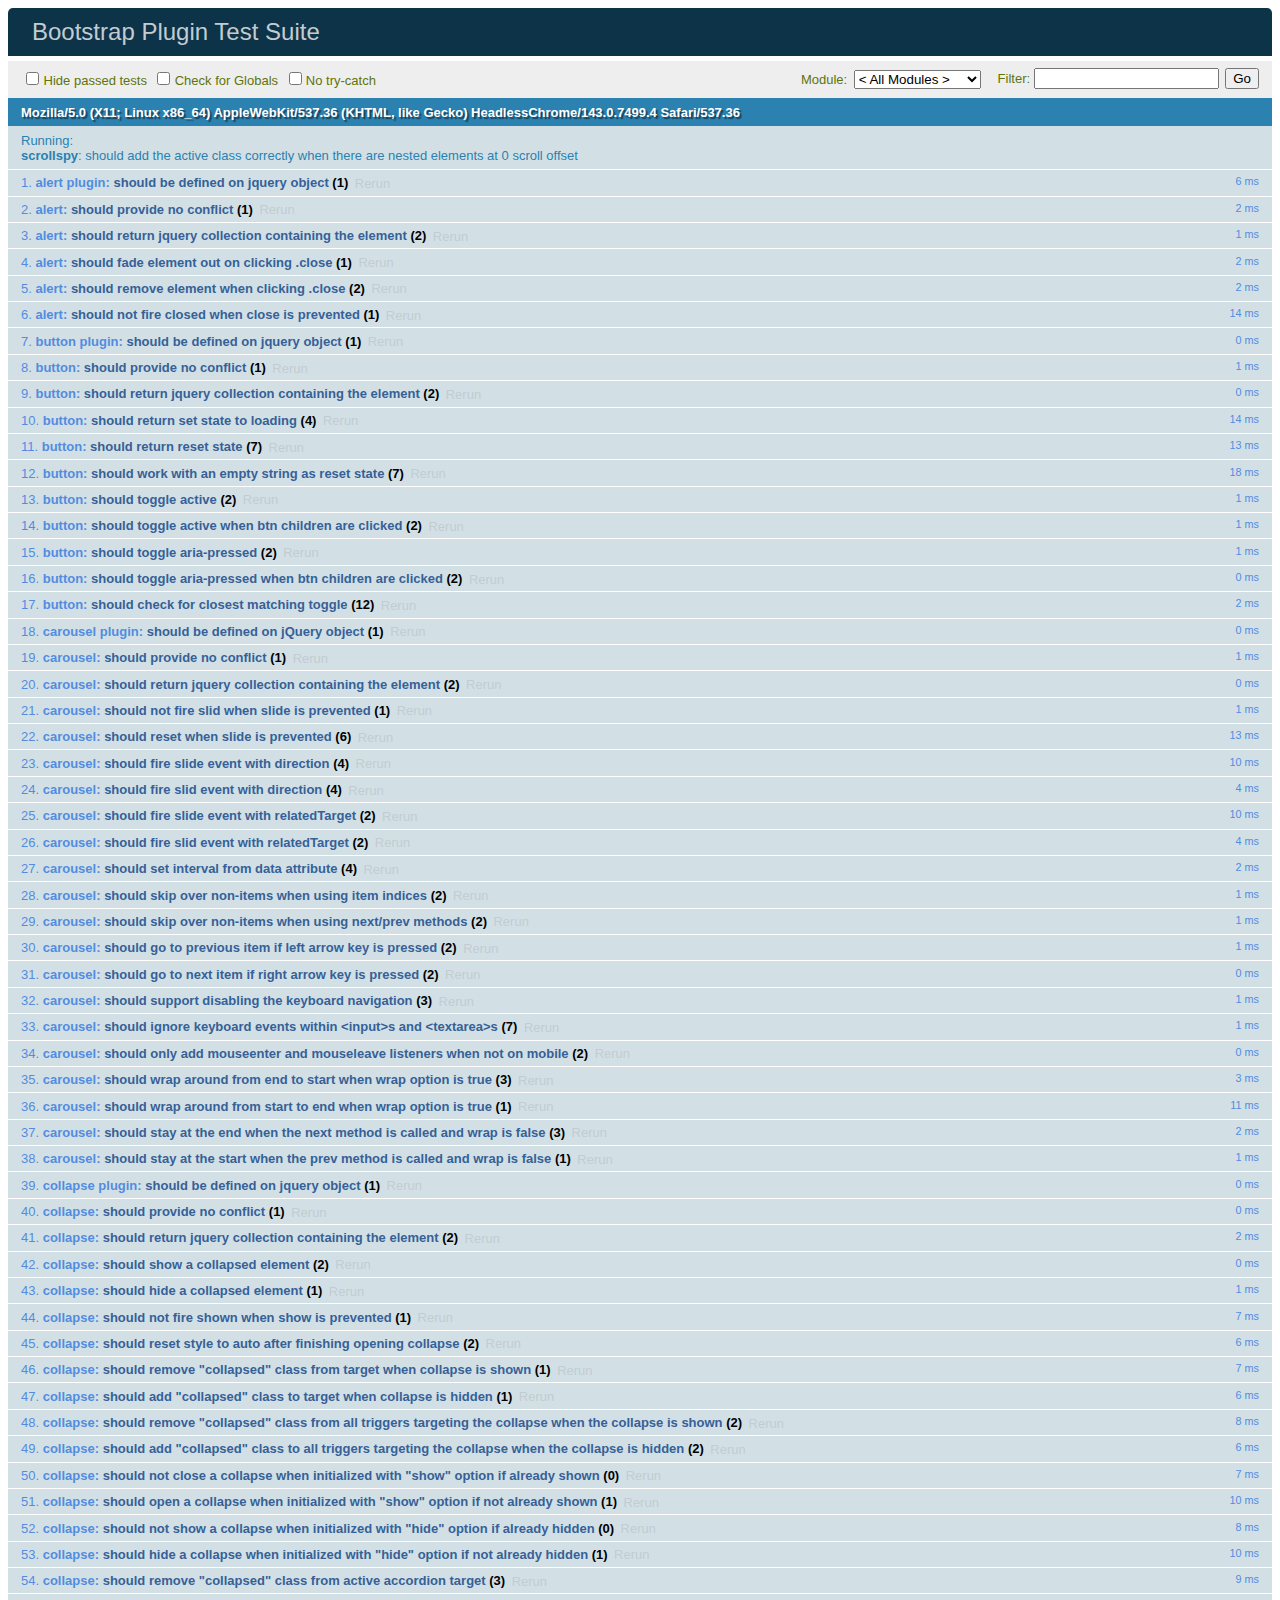
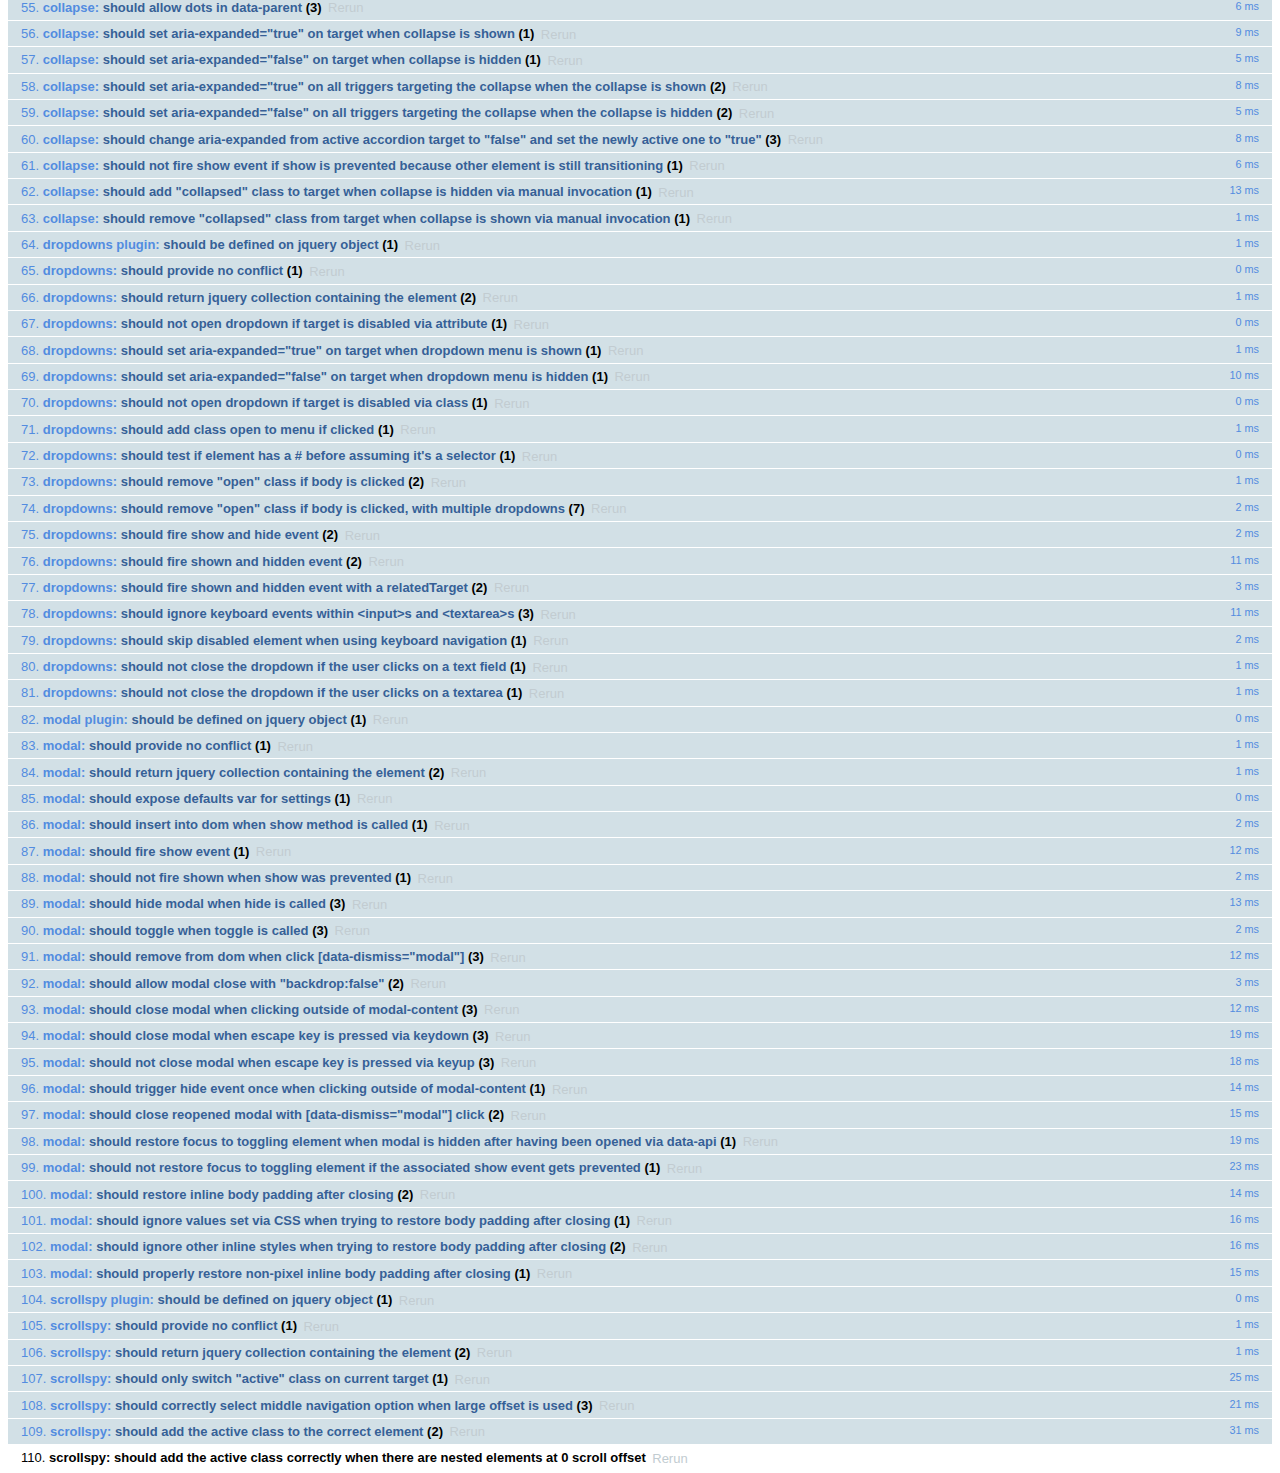
<file: bootstrap-3.3.6/js/tests/index.html>
<!DOCTYPE html>
<html>
  <head>
    <meta charset="utf-8">
    <title>Bootstrap Plugin Test Suite</title>
    <meta name="viewport" content="width=device-width, initial-scale=1">

    <!-- jQuery -->
    <script src="vendor/jquery.min.js"></script>
    <script>
      // Disable jQuery event aliases to ensure we don't accidentally use any of them
      (function () {
        var eventAliases = [
          'blur',
          'focus',
          'focusin',
          'focusout',
          'load',
          'resize',
          'scroll',
          'unload',
          'click',
          'dblclick',
          'mousedown',
          'mouseup',
          'mousemove',
          'mouseover',
          'mouseout',
          'mouseenter',
          'mouseleave',
          'change',
          'select',
          'submit',
          'keydown',
          'keypress',
          'keyup',
          'error',
          'contextmenu',
          'hover',
          'bind',
          'unbind',
          'delegate',
          'undelegate'
        ]
        for (var i = 0; i < eventAliases.length; i++) {
          $.fn[eventAliases[i]] = undefined
        }
      })()
    </script>

    <!-- QUnit -->
    <link rel="stylesheet" href="vendor/qunit.css" media="screen">
    <script src="vendor/qunit.js"></script>
    <script>
      // See https://github.com/axemclion/grunt-saucelabs#test-result-details-with-qunit
      var log = []
      // Require assert.expect in each test
      QUnit.config.requireExpects = true
      QUnit.done(function (testResults) {
        var tests = []
        for (var i = 0, len = log.length; i < len; i++) {
          var details = log[i]
          tests.push({
            name: details.name,
            result: details.result,
            expected: details.expected,
            actual: details.actual,
            source: details.source
          })
        }
        testResults.tests = tests

        window.global_test_results = testResults
      })

      QUnit.testStart(function (testDetails) {
        $(window).scrollTop(0)
        QUnit.log(function (details) {
          if (!details.result) {
            details.name = testDetails.name
            log.push(details)
          }
        })
      })

      // Cleanup
      QUnit.testDone(function () {
        $('#qunit-fixture').empty()
        $('#modal-test, .modal-backdrop').remove()
      })

      // Display fixture on-screen on iOS to avoid false positives
      if (/iPhone|iPad|iPod/.test(navigator.userAgent)) {
        QUnit.begin(function() {
          $('#qunit-fixture').css({ top: 0, left: 0 })
        })

        QUnit.done(function () {
          $('#qunit-fixture').css({ top: '', left: '' })
        })
      }

      // Disable deprecated global QUnit method aliases in preparation for QUnit v2
      (function () {
        var methodNames = [
          'async',
          'asyncTest',
          'deepEqual',
          'equal',
          'expect',
          'module',
          'notDeepEqual',
          'notEqual',
          'notPropEqual',
          'notStrictEqual',
          'ok',
          'propEqual',
          'push',
          'start',
          'stop',
          'strictEqual',
          'test',
          'throws'
        ];
        for (var i = 0; i < methodNames.length; i++) {
          var methodName = methodNames[i];
          window[methodName] = undefined;
        }
      })();
    </script>

    <!-- Plugin sources -->
    <script>$.support.transition = false</script>
    <script src="../../js/alert.js"></script>
    <script src="../../js/button.js"></script>
    <script src="../../js/carousel.js"></script>
    <script src="../../js/collapse.js"></script>
    <script src="../../js/dropdown.js"></script>
    <script src="../../js/modal.js"></script>
    <script src="../../js/scrollspy.js"></script>
    <script src="../../js/tab.js"></script>
    <script src="../../js/tooltip.js"></script>
    <script src="../../js/popover.js"></script>
    <script src="../../js/affix.js"></script>

    <!-- Unit tests -->
    <script src="unit/alert.js"></script>
    <script src="unit/button.js"></script>
    <script src="unit/carousel.js"></script>
    <script src="unit/collapse.js"></script>
    <script src="unit/dropdown.js"></script>
    <script src="unit/modal.js"></script>
    <script src="unit/scrollspy.js"></script>
    <script src="unit/tab.js"></script>
    <script src="unit/tooltip.js"></script>
    <script src="unit/popover.js"></script>
    <script src="unit/affix.js"></script>

  </head>
  <body>
    <div id="qunit-container">
      <div id="qunit"></div>
      <div id="qunit-fixture"></div>
    </div>
  </body>
</html>
</file>
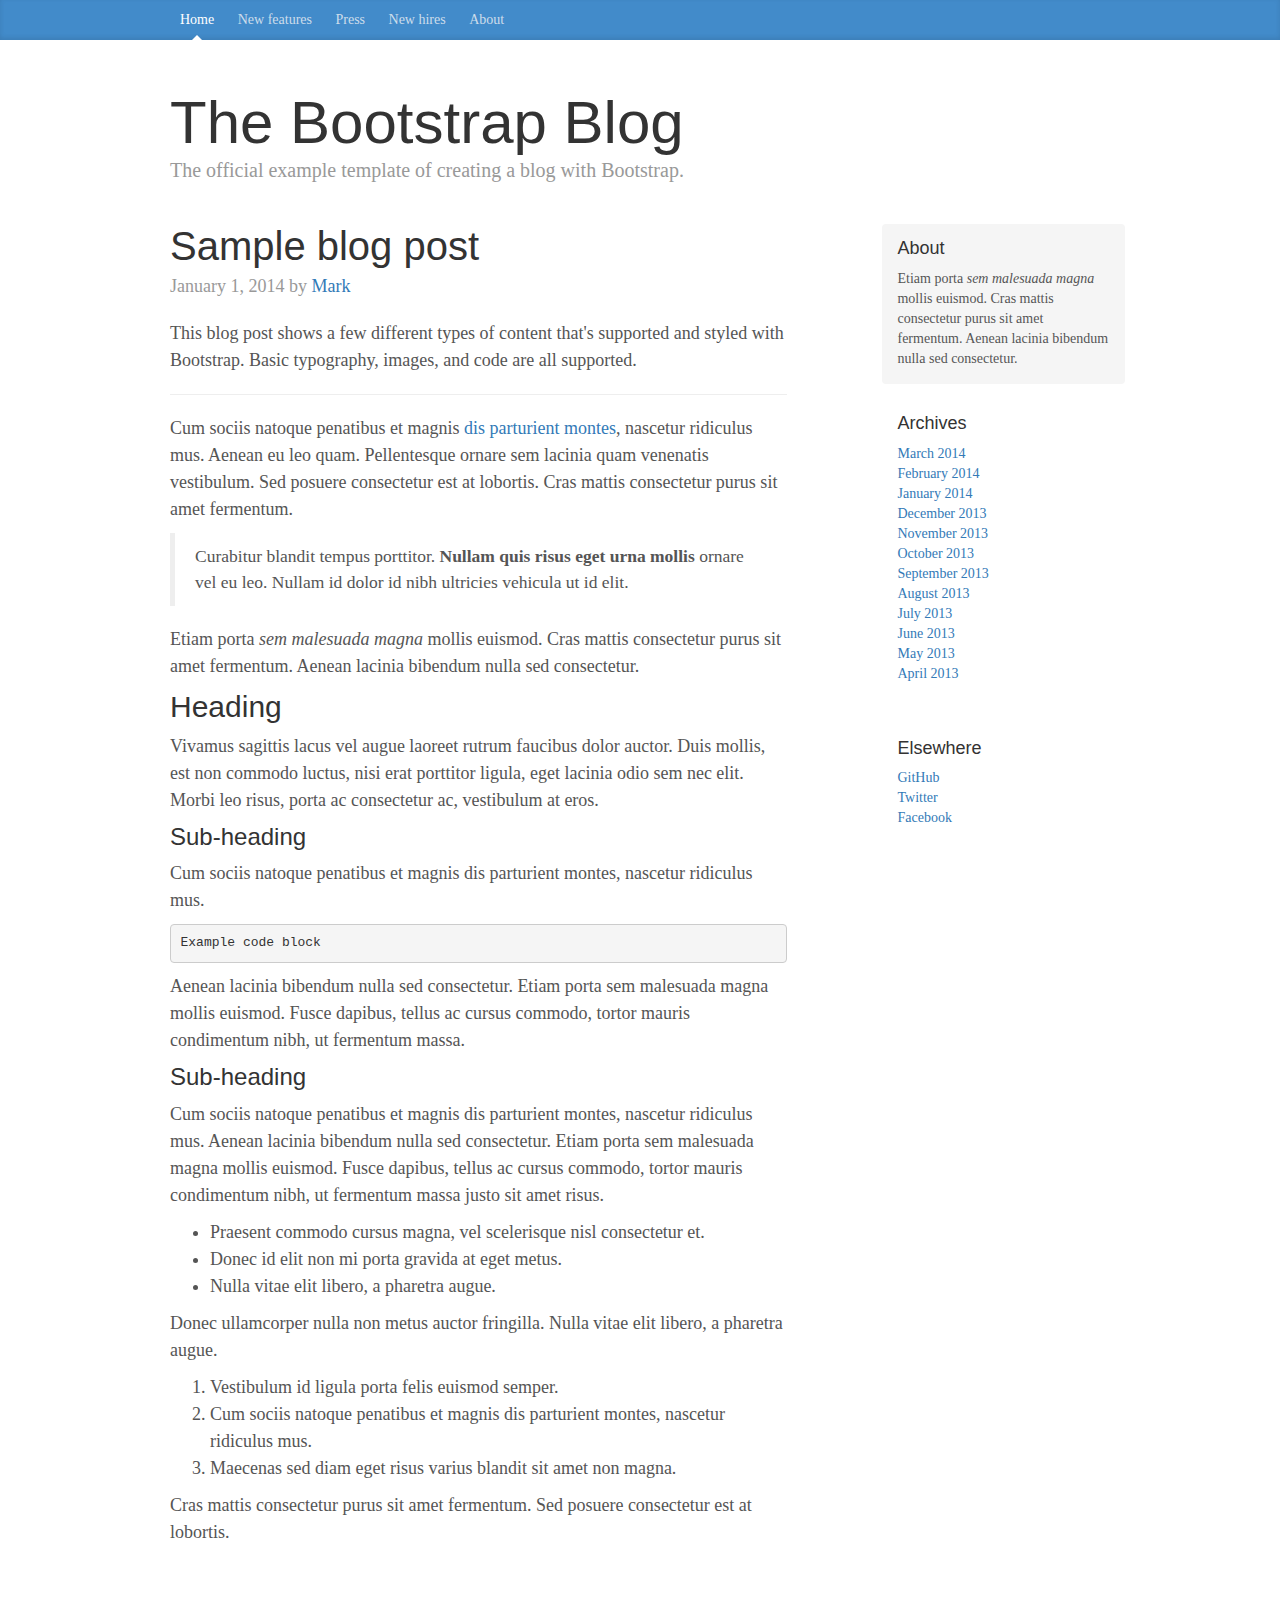
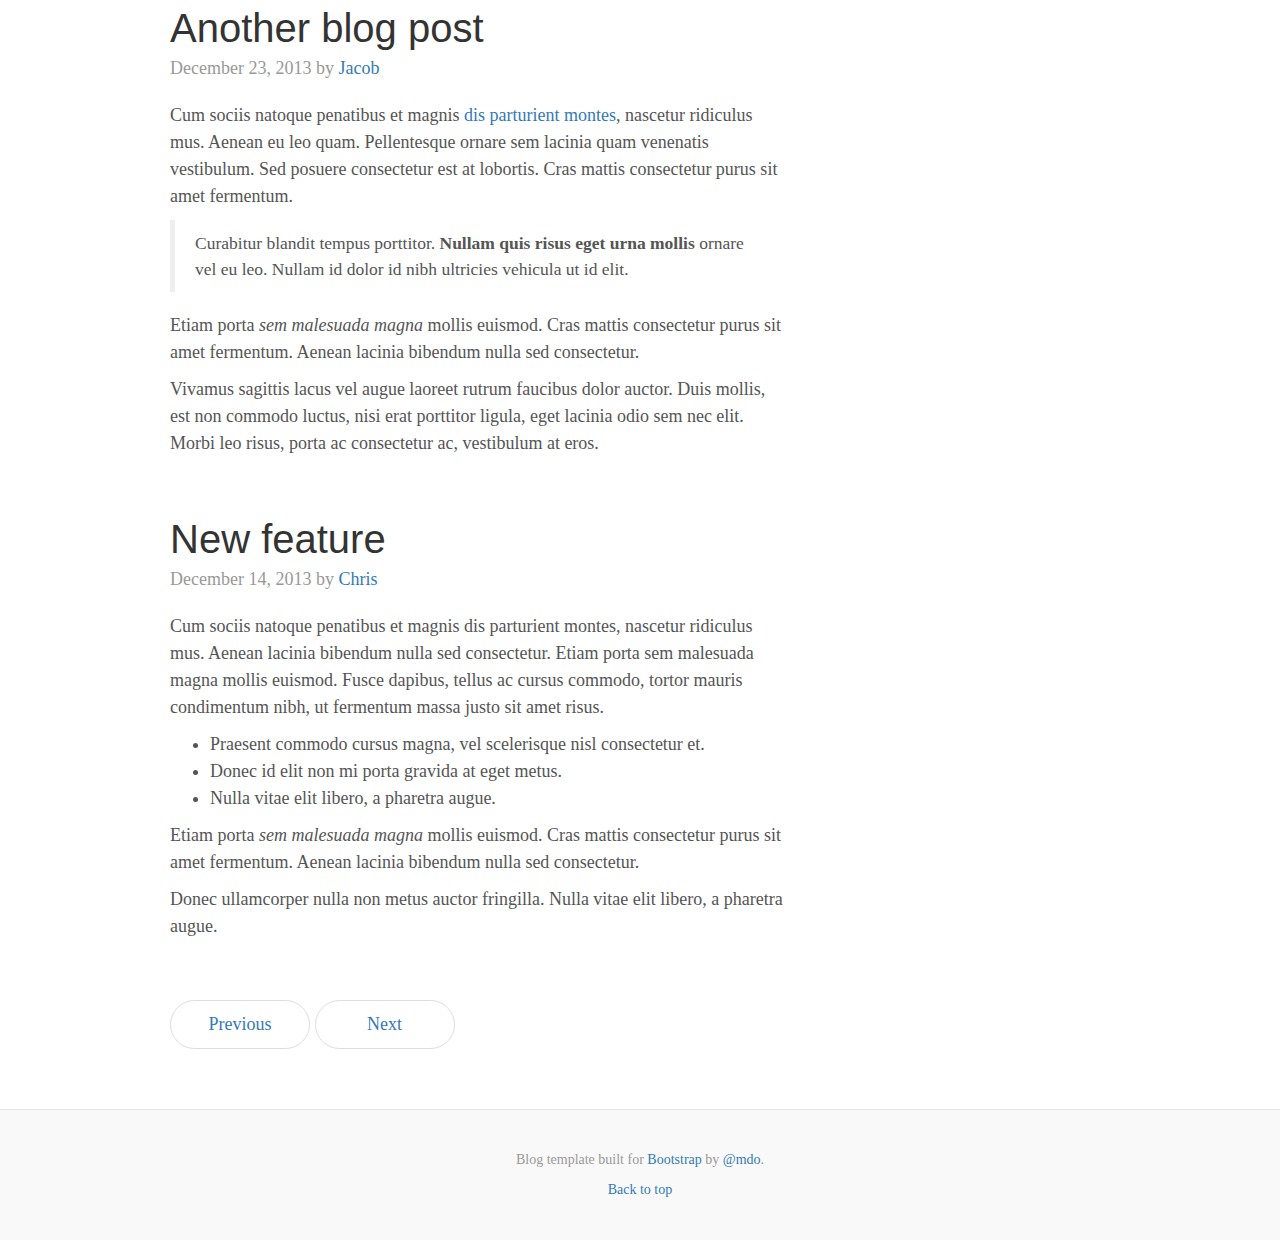
<file: bootstrap-3.3.6/docs/examples/blog/index.html>
<!DOCTYPE html>
<html lang="en">
  <head>
    <meta charset="utf-8">
    <meta http-equiv="X-UA-Compatible" content="IE=edge">
    <meta name="viewport" content="width=device-width, initial-scale=1">
    <!-- The above 3 meta tags *must* come first in the head; any other head content must come *after* these tags -->
    <meta name="description" content="">
    <meta name="author" content="">
    <link rel="icon" href="../../favicon.ico">

    <title>Blog Template for Bootstrap</title>

    <!-- Bootstrap core CSS -->
    <link href="../../dist/css/bootstrap.min.css" rel="stylesheet">

    <!-- IE10 viewport hack for Surface/desktop Windows 8 bug -->
    <link href="../../assets/css/ie10-viewport-bug-workaround.css" rel="stylesheet">

    <!-- Custom styles for this template -->
    <link href="blog.css" rel="stylesheet">

    <!-- Just for debugging purposes. Don't actually copy these 2 lines! -->
    <!--[if lt IE 9]><script src="../../assets/js/ie8-responsive-file-warning.js"></script><![endif]-->
    <script src="../../assets/js/ie-emulation-modes-warning.js"></script>

    <!-- HTML5 shim and Respond.js for IE8 support of HTML5 elements and media queries -->
    <!--[if lt IE 9]>
      <script src="https://oss.maxcdn.com/html5shiv/3.7.2/html5shiv.min.js"></script>
      <script src="https://oss.maxcdn.com/respond/1.4.2/respond.min.js"></script>
    <![endif]-->
  </head>

  <body>

    <div class="blog-masthead">
      <div class="container">
        <nav class="blog-nav">
          <a class="blog-nav-item active" href="#">Home</a>
          <a class="blog-nav-item" href="#">New features</a>
          <a class="blog-nav-item" href="#">Press</a>
          <a class="blog-nav-item" href="#">New hires</a>
          <a class="blog-nav-item" href="#">About</a>
        </nav>
      </div>
    </div>

    <div class="container">

      <div class="blog-header">
        <h1 class="blog-title">The Bootstrap Blog</h1>
        <p class="lead blog-description">The official example template of creating a blog with Bootstrap.</p>
      </div>

      <div class="row">

        <div class="col-sm-8 blog-main">

          <div class="blog-post">
            <h2 class="blog-post-title">Sample blog post</h2>
            <p class="blog-post-meta">January 1, 2014 by <a href="#">Mark</a></p>

            <p>This blog post shows a few different types of content that's supported and styled with Bootstrap. Basic typography, images, and code are all supported.</p>
            <hr>
            <p>Cum sociis natoque penatibus et magnis <a href="#">dis parturient montes</a>, nascetur ridiculus mus. Aenean eu leo quam. Pellentesque ornare sem lacinia quam venenatis vestibulum. Sed posuere consectetur est at lobortis. Cras mattis consectetur purus sit amet fermentum.</p>
            <blockquote>
              <p>Curabitur blandit tempus porttitor. <strong>Nullam quis risus eget urna mollis</strong> ornare vel eu leo. Nullam id dolor id nibh ultricies vehicula ut id elit.</p>
            </blockquote>
            <p>Etiam porta <em>sem malesuada magna</em> mollis euismod. Cras mattis consectetur purus sit amet fermentum. Aenean lacinia bibendum nulla sed consectetur.</p>
            <h2>Heading</h2>
            <p>Vivamus sagittis lacus vel augue laoreet rutrum faucibus dolor auctor. Duis mollis, est non commodo luctus, nisi erat porttitor ligula, eget lacinia odio sem nec elit. Morbi leo risus, porta ac consectetur ac, vestibulum at eros.</p>
            <h3>Sub-heading</h3>
            <p>Cum sociis natoque penatibus et magnis dis parturient montes, nascetur ridiculus mus.</p>
            <pre><code>Example code block</code></pre>
            <p>Aenean lacinia bibendum nulla sed consectetur. Etiam porta sem malesuada magna mollis euismod. Fusce dapibus, tellus ac cursus commodo, tortor mauris condimentum nibh, ut fermentum massa.</p>
            <h3>Sub-heading</h3>
            <p>Cum sociis natoque penatibus et magnis dis parturient montes, nascetur ridiculus mus. Aenean lacinia bibendum nulla sed consectetur. Etiam porta sem malesuada magna mollis euismod. Fusce dapibus, tellus ac cursus commodo, tortor mauris condimentum nibh, ut fermentum massa justo sit amet risus.</p>
            <ul>
              <li>Praesent commodo cursus magna, vel scelerisque nisl consectetur et.</li>
              <li>Donec id elit non mi porta gravida at eget metus.</li>
              <li>Nulla vitae elit libero, a pharetra augue.</li>
            </ul>
            <p>Donec ullamcorper nulla non metus auctor fringilla. Nulla vitae elit libero, a pharetra augue.</p>
            <ol>
              <li>Vestibulum id ligula porta felis euismod semper.</li>
              <li>Cum sociis natoque penatibus et magnis dis parturient montes, nascetur ridiculus mus.</li>
              <li>Maecenas sed diam eget risus varius blandit sit amet non magna.</li>
            </ol>
            <p>Cras mattis consectetur purus sit amet fermentum. Sed posuere consectetur est at lobortis.</p>
          </div><!-- /.blog-post -->

          <div class="blog-post">
            <h2 class="blog-post-title">Another blog post</h2>
            <p class="blog-post-meta">December 23, 2013 by <a href="#">Jacob</a></p>

            <p>Cum sociis natoque penatibus et magnis <a href="#">dis parturient montes</a>, nascetur ridiculus mus. Aenean eu leo quam. Pellentesque ornare sem lacinia quam venenatis vestibulum. Sed posuere consectetur est at lobortis. Cras mattis consectetur purus sit amet fermentum.</p>
            <blockquote>
              <p>Curabitur blandit tempus porttitor. <strong>Nullam quis risus eget urna mollis</strong> ornare vel eu leo. Nullam id dolor id nibh ultricies vehicula ut id elit.</p>
            </blockquote>
            <p>Etiam porta <em>sem malesuada magna</em> mollis euismod. Cras mattis consectetur purus sit amet fermentum. Aenean lacinia bibendum nulla sed consectetur.</p>
            <p>Vivamus sagittis lacus vel augue laoreet rutrum faucibus dolor auctor. Duis mollis, est non commodo luctus, nisi erat porttitor ligula, eget lacinia odio sem nec elit. Morbi leo risus, porta ac consectetur ac, vestibulum at eros.</p>
          </div><!-- /.blog-post -->

          <div class="blog-post">
            <h2 class="blog-post-title">New feature</h2>
            <p class="blog-post-meta">December 14, 2013 by <a href="#">Chris</a></p>

            <p>Cum sociis natoque penatibus et magnis dis parturient montes, nascetur ridiculus mus. Aenean lacinia bibendum nulla sed consectetur. Etiam porta sem malesuada magna mollis euismod. Fusce dapibus, tellus ac cursus commodo, tortor mauris condimentum nibh, ut fermentum massa justo sit amet risus.</p>
            <ul>
              <li>Praesent commodo cursus magna, vel scelerisque nisl consectetur et.</li>
              <li>Donec id elit non mi porta gravida at eget metus.</li>
              <li>Nulla vitae elit libero, a pharetra augue.</li>
            </ul>
            <p>Etiam porta <em>sem malesuada magna</em> mollis euismod. Cras mattis consectetur purus sit amet fermentum. Aenean lacinia bibendum nulla sed consectetur.</p>
            <p>Donec ullamcorper nulla non metus auctor fringilla. Nulla vitae elit libero, a pharetra augue.</p>
          </div><!-- /.blog-post -->

          <nav>
            <ul class="pager">
              <li><a href="#">Previous</a></li>
              <li><a href="#">Next</a></li>
            </ul>
          </nav>

        </div><!-- /.blog-main -->

        <div class="col-sm-3 col-sm-offset-1 blog-sidebar">
          <div class="sidebar-module sidebar-module-inset">
            <h4>About</h4>
            <p>Etiam porta <em>sem malesuada magna</em> mollis euismod. Cras mattis consectetur purus sit amet fermentum. Aenean lacinia bibendum nulla sed consectetur.</p>
          </div>
          <div class="sidebar-module">
            <h4>Archives</h4>
            <ol class="list-unstyled">
              <li><a href="#">March 2014</a></li>
              <li><a href="#">February 2014</a></li>
              <li><a href="#">January 2014</a></li>
              <li><a href="#">December 2013</a></li>
              <li><a href="#">November 2013</a></li>
              <li><a href="#">October 2013</a></li>
              <li><a href="#">September 2013</a></li>
              <li><a href="#">August 2013</a></li>
              <li><a href="#">July 2013</a></li>
              <li><a href="#">June 2013</a></li>
              <li><a href="#">May 2013</a></li>
              <li><a href="#">April 2013</a></li>
            </ol>
          </div>
          <div class="sidebar-module">
            <h4>Elsewhere</h4>
            <ol class="list-unstyled">
              <li><a href="#">GitHub</a></li>
              <li><a href="#">Twitter</a></li>
              <li><a href="#">Facebook</a></li>
            </ol>
          </div>
        </div><!-- /.blog-sidebar -->

      </div><!-- /.row -->

    </div><!-- /.container -->

    <footer class="blog-footer">
      <p>Blog template built for <a href="http://getbootstrap.com">Bootstrap</a> by <a href="https://twitter.com/mdo">@mdo</a>.</p>
      <p>
        <a href="#">Back to top</a>
      </p>
    </footer>


    <!-- Bootstrap core JavaScript
    ================================================== -->
    <!-- Placed at the end of the document so the pages load faster -->
    <script src="https://ajax.googleapis.com/ajax/libs/jquery/1.11.3/jquery.min.js"></script>
    <script>window.jQuery || document.write('<script src="../../assets/js/vendor/jquery.min.js"><\/script>')</script>
    <script src="../../dist/js/bootstrap.min.js"></script>
    <!-- IE10 viewport hack for Surface/desktop Windows 8 bug -->
    <script src="../../assets/js/ie10-viewport-bug-workaround.js"></script>
  </body>
</html>
</file>
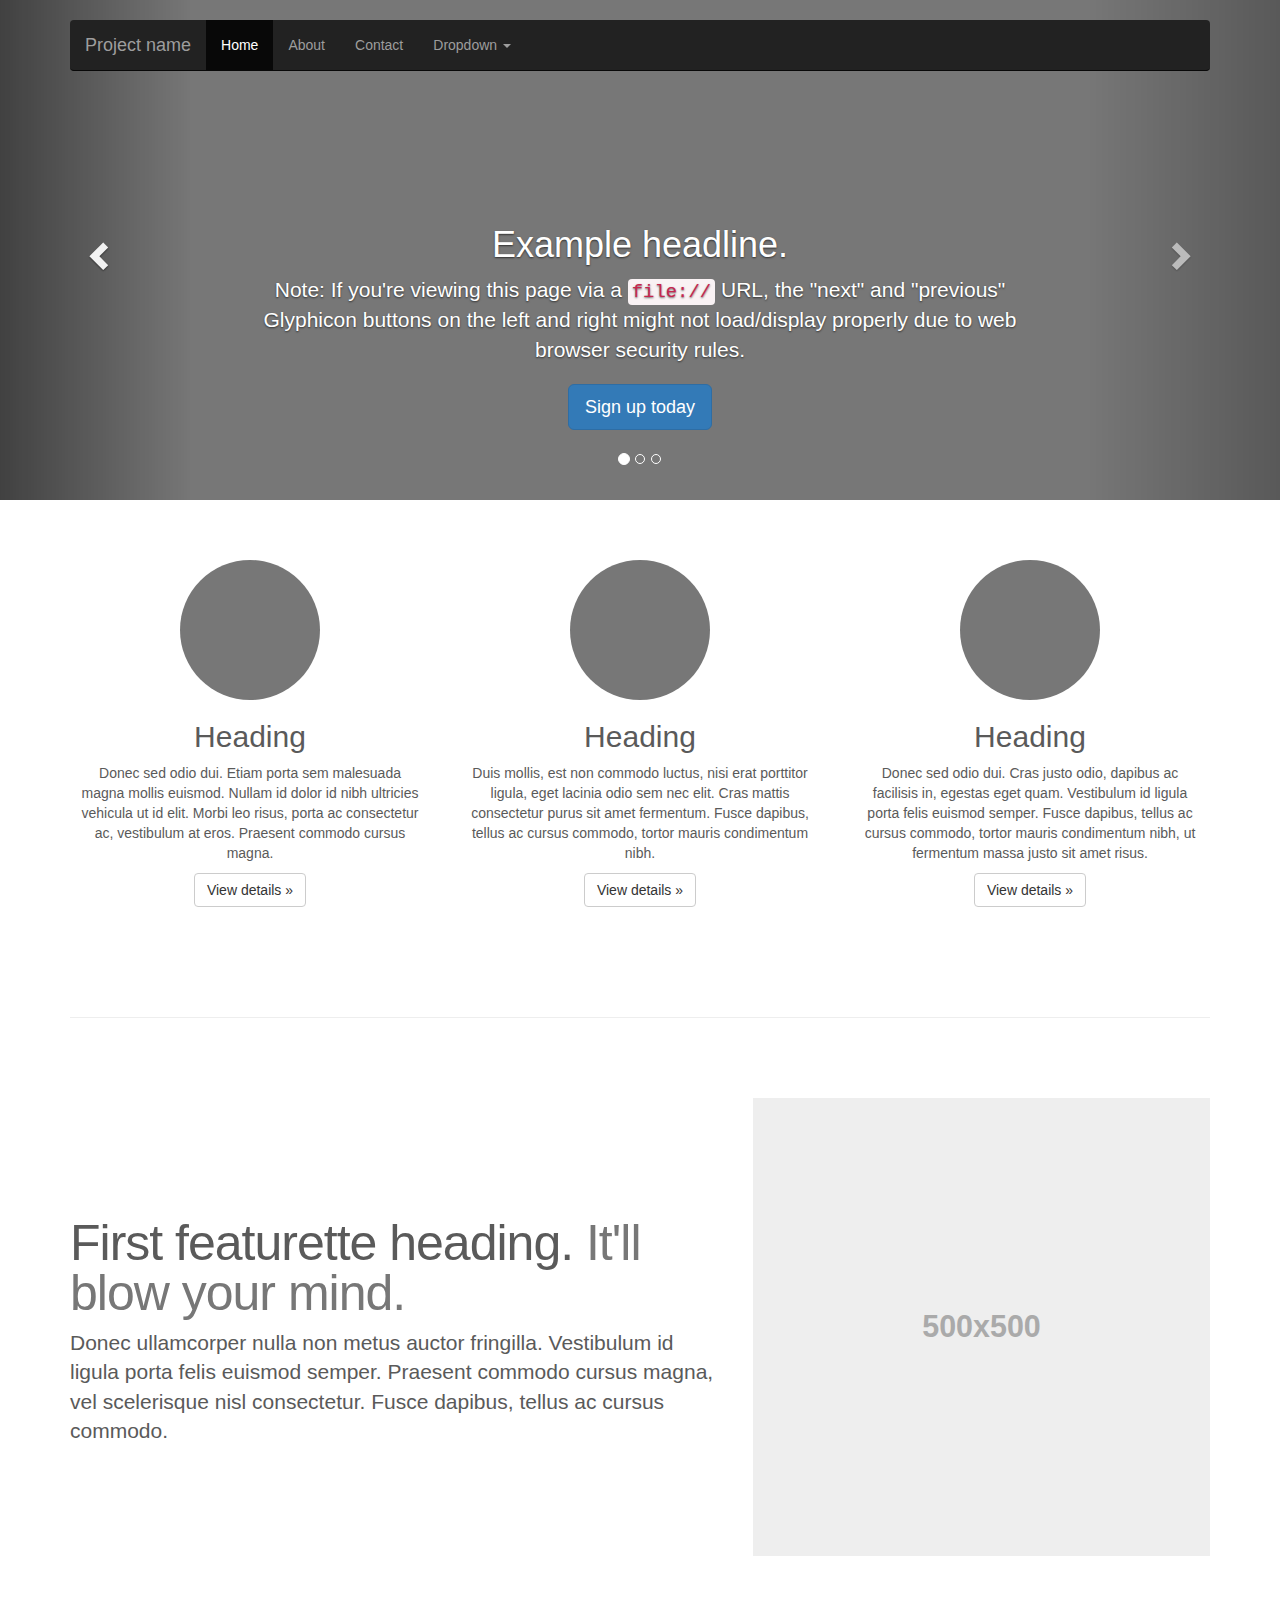
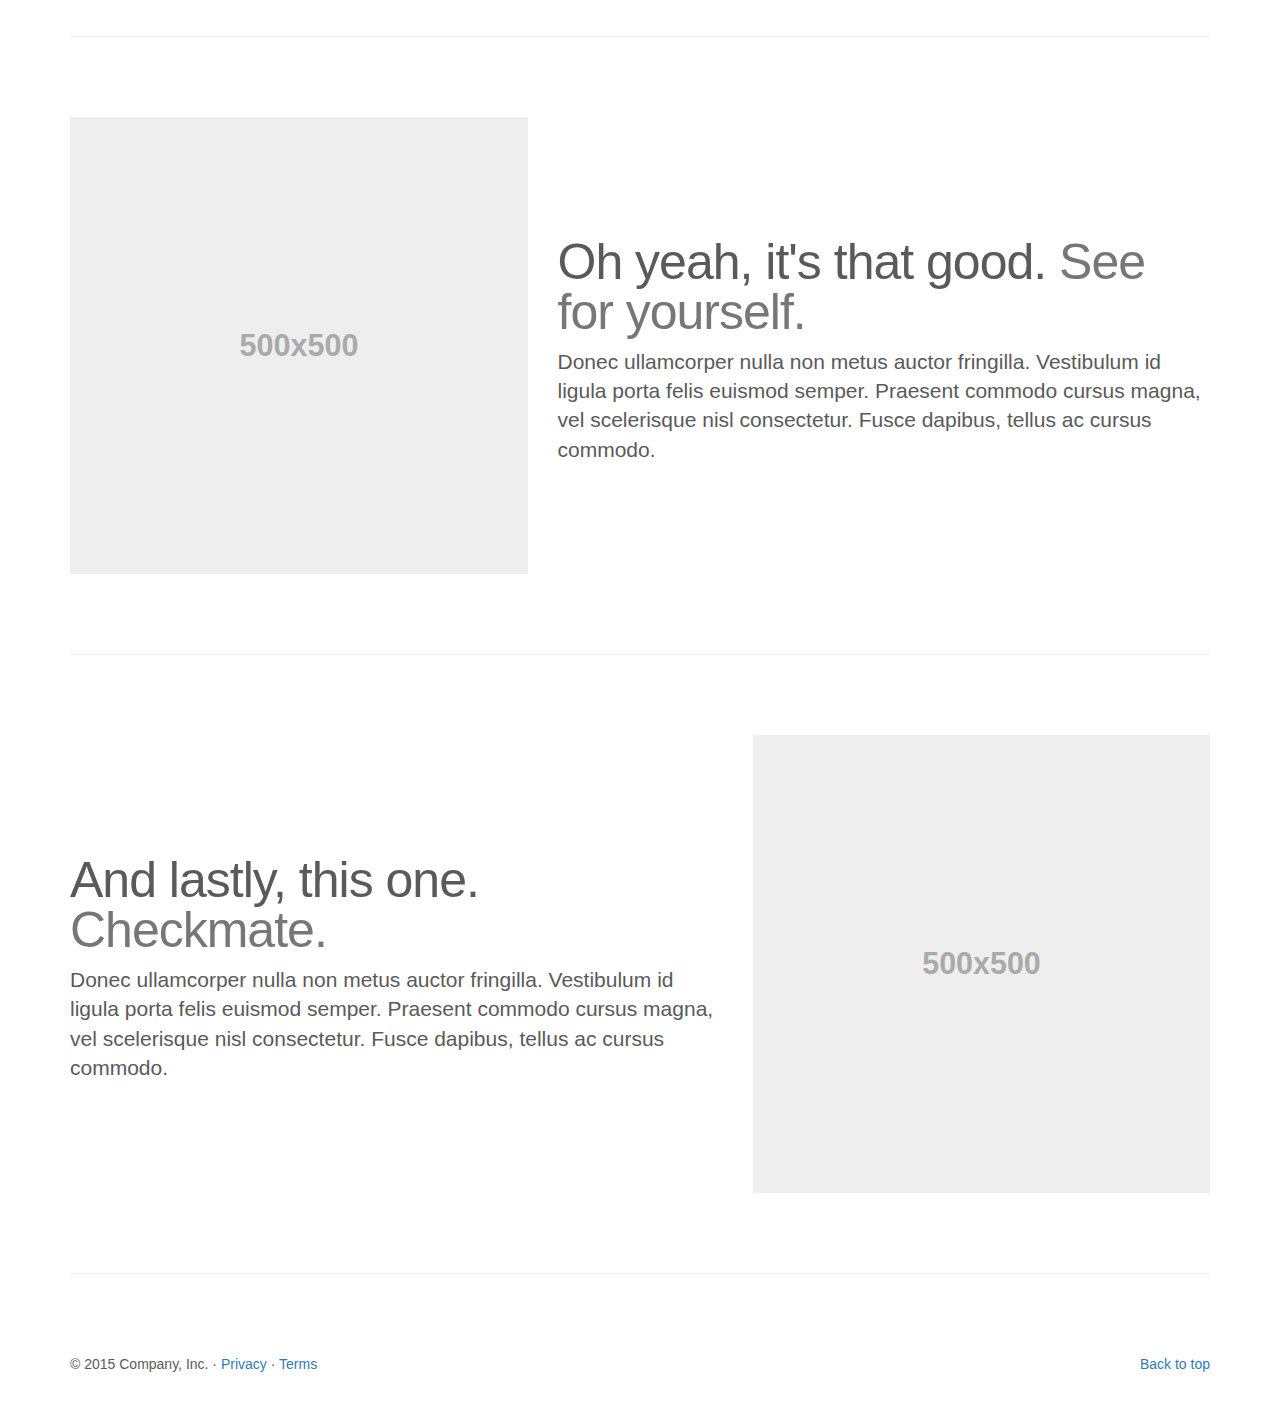
<file: bootstrap-3.3.6/docs/examples/carousel/index.html>
<!DOCTYPE html>
<html lang="en">
  <head>
    <meta charset="utf-8">
    <meta http-equiv="X-UA-Compatible" content="IE=edge">
    <meta name="viewport" content="width=device-width, initial-scale=1">
    <!-- The above 3 meta tags *must* come first in the head; any other head content must come *after* these tags -->
    <meta name="description" content="">
    <meta name="author" content="">
    <link rel="icon" href="../../favicon.ico">

    <title>Carousel Template for Bootstrap</title>

    <!-- Bootstrap core CSS -->
    <link href="../../dist/css/bootstrap.min.css" rel="stylesheet">

    <!-- IE10 viewport hack for Surface/desktop Windows 8 bug -->
    <link href="../../assets/css/ie10-viewport-bug-workaround.css" rel="stylesheet">

    <!-- Just for debugging purposes. Don't actually copy these 2 lines! -->
    <!--[if lt IE 9]><script src="../../assets/js/ie8-responsive-file-warning.js"></script><![endif]-->
    <script src="../../assets/js/ie-emulation-modes-warning.js"></script>

    <!-- HTML5 shim and Respond.js for IE8 support of HTML5 elements and media queries -->
    <!--[if lt IE 9]>
      <script src="https://oss.maxcdn.com/html5shiv/3.7.2/html5shiv.min.js"></script>
      <script src="https://oss.maxcdn.com/respond/1.4.2/respond.min.js"></script>
    <![endif]-->

    <!-- Custom styles for this template -->
    <link href="carousel.css" rel="stylesheet">
  </head>
<!-- NAVBAR
================================================== -->
  <body>
    <div class="navbar-wrapper">
      <div class="container">

        <nav class="navbar navbar-inverse navbar-static-top">
          <div class="container">
            <div class="navbar-header">
              <button type="button" class="navbar-toggle collapsed" data-toggle="collapse" data-target="#navbar" aria-expanded="false" aria-controls="navbar">
                <span class="sr-only">Toggle navigation</span>
                <span class="icon-bar"></span>
                <span class="icon-bar"></span>
                <span class="icon-bar"></span>
              </button>
              <a class="navbar-brand" href="#">Project name</a>
            </div>
            <div id="navbar" class="navbar-collapse collapse">
              <ul class="nav navbar-nav">
                <li class="active"><a href="#">Home</a></li>
                <li><a href="#about">About</a></li>
                <li><a href="#contact">Contact</a></li>
                <li class="dropdown">
                  <a href="#" class="dropdown-toggle" data-toggle="dropdown" role="button" aria-haspopup="true" aria-expanded="false">Dropdown <span class="caret"></span></a>
                  <ul class="dropdown-menu">
                    <li><a href="#">Action</a></li>
                    <li><a href="#">Another action</a></li>
                    <li><a href="#">Something else here</a></li>
                    <li role="separator" class="divider"></li>
                    <li class="dropdown-header">Nav header</li>
                    <li><a href="#">Separated link</a></li>
                    <li><a href="#">One more separated link</a></li>
                  </ul>
                </li>
              </ul>
            </div>
          </div>
        </nav>

      </div>
    </div>


    <!-- Carousel
    ================================================== -->
    <div id="myCarousel" class="carousel slide" data-ride="carousel">
      <!-- Indicators -->
      <ol class="carousel-indicators">
        <li data-target="#myCarousel" data-slide-to="0" class="active"></li>
        <li data-target="#myCarousel" data-slide-to="1"></li>
        <li data-target="#myCarousel" data-slide-to="2"></li>
      </ol>
      <div class="carousel-inner" role="listbox">
        <div class="item active">
          <img class="first-slide" src="[data-uri]" alt="First slide">
          <div class="container">
            <div class="carousel-caption">
              <h1>Example headline.</h1>
              <p>Note: If you're viewing this page via a <code>file://</code> URL, the "next" and "previous" Glyphicon buttons on the left and right might not load/display properly due to web browser security rules.</p>
              <p><a class="btn btn-lg btn-primary" href="#" role="button">Sign up today</a></p>
            </div>
          </div>
        </div>
        <div class="item">
          <img class="second-slide" src="[data-uri]" alt="Second slide">
          <div class="container">
            <div class="carousel-caption">
              <h1>Another example headline.</h1>
              <p>Cras justo odio, dapibus ac facilisis in, egestas eget quam. Donec id elit non mi porta gravida at eget metus. Nullam id dolor id nibh ultricies vehicula ut id elit.</p>
              <p><a class="btn btn-lg btn-primary" href="#" role="button">Learn more</a></p>
            </div>
          </div>
        </div>
        <div class="item">
          <img class="third-slide" src="[data-uri]" alt="Third slide">
          <div class="container">
            <div class="carousel-caption">
              <h1>One more for good measure.</h1>
              <p>Cras justo odio, dapibus ac facilisis in, egestas eget quam. Donec id elit non mi porta gravida at eget metus. Nullam id dolor id nibh ultricies vehicula ut id elit.</p>
              <p><a class="btn btn-lg btn-primary" href="#" role="button">Browse gallery</a></p>
            </div>
          </div>
        </div>
      </div>
      <a class="left carousel-control" href="#myCarousel" role="button" data-slide="prev">
        <span class="glyphicon glyphicon-chevron-left" aria-hidden="true"></span>
        <span class="sr-only">Previous</span>
      </a>
      <a class="right carousel-control" href="#myCarousel" role="button" data-slide="next">
        <span class="glyphicon glyphicon-chevron-right" aria-hidden="true"></span>
        <span class="sr-only">Next</span>
      </a>
    </div><!-- /.carousel -->


    <!-- Marketing messaging and featurettes
    ================================================== -->
    <!-- Wrap the rest of the page in another container to center all the content. -->

    <div class="container marketing">

      <!-- Three columns of text below the carousel -->
      <div class="row">
        <div class="col-lg-4">
          <img class="img-circle" src="[data-uri]" alt="Generic placeholder image" width="140" height="140">
          <h2>Heading</h2>
          <p>Donec sed odio dui. Etiam porta sem malesuada magna mollis euismod. Nullam id dolor id nibh ultricies vehicula ut id elit. Morbi leo risus, porta ac consectetur ac, vestibulum at eros. Praesent commodo cursus magna.</p>
          <p><a class="btn btn-default" href="#" role="button">View details &raquo;</a></p>
        </div><!-- /.col-lg-4 -->
        <div class="col-lg-4">
          <img class="img-circle" src="[data-uri]" alt="Generic placeholder image" width="140" height="140">
          <h2>Heading</h2>
          <p>Duis mollis, est non commodo luctus, nisi erat porttitor ligula, eget lacinia odio sem nec elit. Cras mattis consectetur purus sit amet fermentum. Fusce dapibus, tellus ac cursus commodo, tortor mauris condimentum nibh.</p>
          <p><a class="btn btn-default" href="#" role="button">View details &raquo;</a></p>
        </div><!-- /.col-lg-4 -->
        <div class="col-lg-4">
          <img class="img-circle" src="[data-uri]" alt="Generic placeholder image" width="140" height="140">
          <h2>Heading</h2>
          <p>Donec sed odio dui. Cras justo odio, dapibus ac facilisis in, egestas eget quam. Vestibulum id ligula porta felis euismod semper. Fusce dapibus, tellus ac cursus commodo, tortor mauris condimentum nibh, ut fermentum massa justo sit amet risus.</p>
          <p><a class="btn btn-default" href="#" role="button">View details &raquo;</a></p>
        </div><!-- /.col-lg-4 -->
      </div><!-- /.row -->


      <!-- START THE FEATURETTES -->

      <hr class="featurette-divider">

      <div class="row featurette">
        <div class="col-md-7">
          <h2 class="featurette-heading">First featurette heading. <span class="text-muted">It'll blow your mind.</span></h2>
          <p class="lead">Donec ullamcorper nulla non metus auctor fringilla. Vestibulum id ligula porta felis euismod semper. Praesent commodo cursus magna, vel scelerisque nisl consectetur. Fusce dapibus, tellus ac cursus commodo.</p>
        </div>
        <div class="col-md-5">
          <img class="featurette-image img-responsive center-block" data-src="holder.js/500x500/auto" alt="Generic placeholder image">
        </div>
      </div>

      <hr class="featurette-divider">

      <div class="row featurette">
        <div class="col-md-7 col-md-push-5">
          <h2 class="featurette-heading">Oh yeah, it's that good. <span class="text-muted">See for yourself.</span></h2>
          <p class="lead">Donec ullamcorper nulla non metus auctor fringilla. Vestibulum id ligula porta felis euismod semper. Praesent commodo cursus magna, vel scelerisque nisl consectetur. Fusce dapibus, tellus ac cursus commodo.</p>
        </div>
        <div class="col-md-5 col-md-pull-7">
          <img class="featurette-image img-responsive center-block" data-src="holder.js/500x500/auto" alt="Generic placeholder image">
        </div>
      </div>

      <hr class="featurette-divider">

      <div class="row featurette">
        <div class="col-md-7">
          <h2 class="featurette-heading">And lastly, this one. <span class="text-muted">Checkmate.</span></h2>
          <p class="lead">Donec ullamcorper nulla non metus auctor fringilla. Vestibulum id ligula porta felis euismod semper. Praesent commodo cursus magna, vel scelerisque nisl consectetur. Fusce dapibus, tellus ac cursus commodo.</p>
        </div>
        <div class="col-md-5">
          <img class="featurette-image img-responsive center-block" data-src="holder.js/500x500/auto" alt="Generic placeholder image">
        </div>
      </div>

      <hr class="featurette-divider">

      <!-- /END THE FEATURETTES -->


      <!-- FOOTER -->
      <footer>
        <p class="pull-right"><a href="#">Back to top</a></p>
        <p>&copy; 2015 Company, Inc. &middot; <a href="#">Privacy</a> &middot; <a href="#">Terms</a></p>
      </footer>

    </div><!-- /.container -->


    <!-- Bootstrap core JavaScript
    ================================================== -->
    <!-- Placed at the end of the document so the pages load faster -->
    <script src="https://ajax.googleapis.com/ajax/libs/jquery/1.11.3/jquery.min.js"></script>
    <script>window.jQuery || document.write('<script src="../../assets/js/vendor/jquery.min.js"><\/script>')</script>
    <script src="../../dist/js/bootstrap.min.js"></script>
    <!-- Just to make our placeholder images work. Don't actually copy the next line! -->
    <script src="../../assets/js/vendor/holder.min.js"></script>
    <!-- IE10 viewport hack for Surface/desktop Windows 8 bug -->
    <script src="../../assets/js/ie10-viewport-bug-workaround.js"></script>
  </body>
</html>
</file>
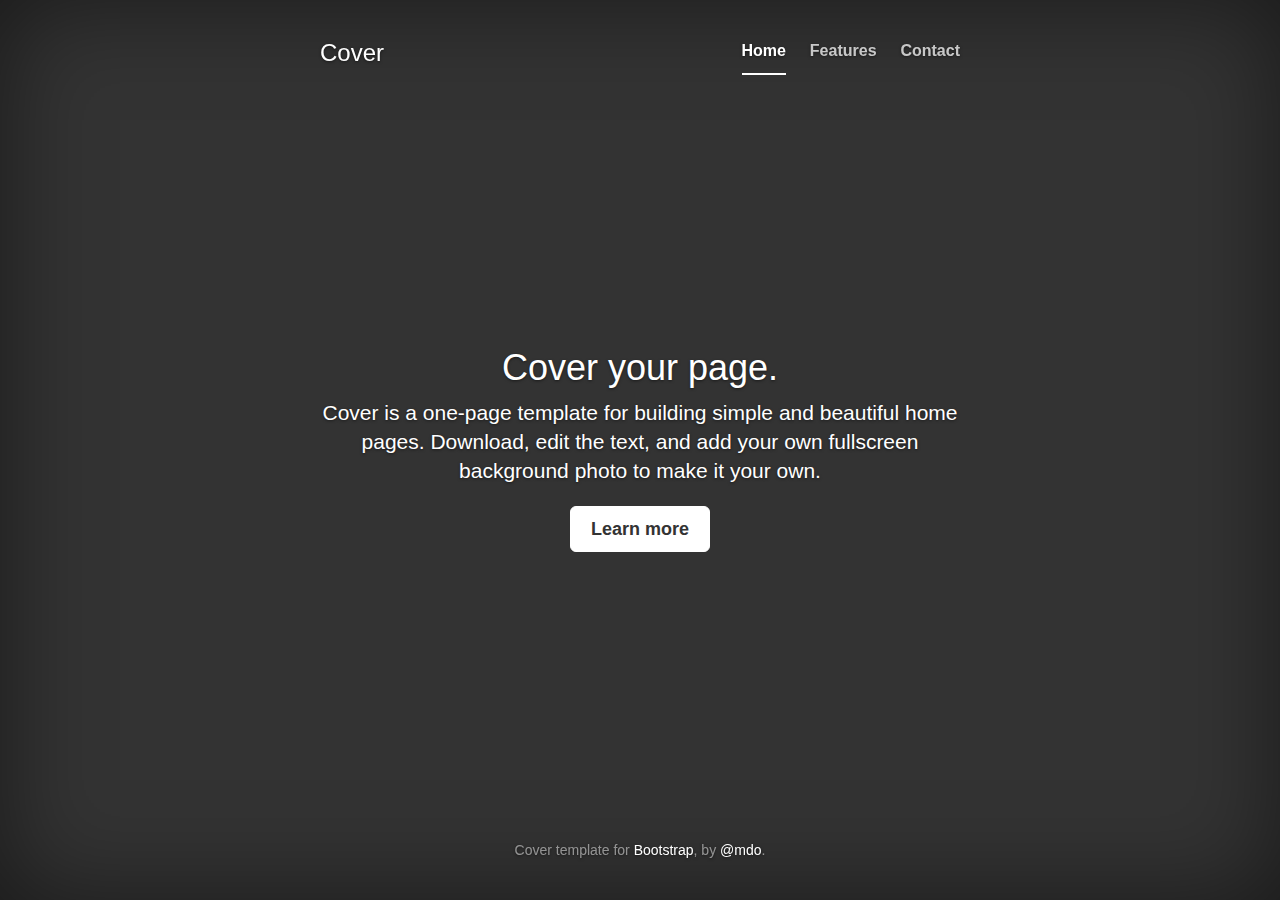
<file: bootstrap-3.3.6/docs/examples/cover/index.html>
<!DOCTYPE html>
<html lang="en">
  <head>
    <meta charset="utf-8">
    <meta http-equiv="X-UA-Compatible" content="IE=edge">
    <meta name="viewport" content="width=device-width, initial-scale=1">
    <!-- The above 3 meta tags *must* come first in the head; any other head content must come *after* these tags -->
    <meta name="description" content="">
    <meta name="author" content="">
    <link rel="icon" href="../../favicon.ico">

    <title>Cover Template for Bootstrap</title>

    <!-- Bootstrap core CSS -->
    <link href="../../dist/css/bootstrap.min.css" rel="stylesheet">

    <!-- IE10 viewport hack for Surface/desktop Windows 8 bug -->
    <link href="../../assets/css/ie10-viewport-bug-workaround.css" rel="stylesheet">

    <!-- Custom styles for this template -->
    <link href="cover.css" rel="stylesheet">

    <!-- Just for debugging purposes. Don't actually copy these 2 lines! -->
    <!--[if lt IE 9]><script src="../../assets/js/ie8-responsive-file-warning.js"></script><![endif]-->
    <script src="../../assets/js/ie-emulation-modes-warning.js"></script>

    <!-- HTML5 shim and Respond.js for IE8 support of HTML5 elements and media queries -->
    <!--[if lt IE 9]>
      <script src="https://oss.maxcdn.com/html5shiv/3.7.2/html5shiv.min.js"></script>
      <script src="https://oss.maxcdn.com/respond/1.4.2/respond.min.js"></script>
    <![endif]-->
  </head>

  <body>

    <div class="site-wrapper">

      <div class="site-wrapper-inner">

        <div class="cover-container">

          <div class="masthead clearfix">
            <div class="inner">
              <h3 class="masthead-brand">Cover</h3>
              <nav>
                <ul class="nav masthead-nav">
                  <li class="active"><a href="#">Home</a></li>
                  <li><a href="#">Features</a></li>
                  <li><a href="#">Contact</a></li>
                </ul>
              </nav>
            </div>
          </div>

          <div class="inner cover">
            <h1 class="cover-heading">Cover your page.</h1>
            <p class="lead">Cover is a one-page template for building simple and beautiful home pages. Download, edit the text, and add your own fullscreen background photo to make it your own.</p>
            <p class="lead">
              <a href="#" class="btn btn-lg btn-default">Learn more</a>
            </p>
          </div>

          <div class="mastfoot">
            <div class="inner">
              <p>Cover template for <a href="http://getbootstrap.com">Bootstrap</a>, by <a href="https://twitter.com/mdo">@mdo</a>.</p>
            </div>
          </div>

        </div>

      </div>

    </div>

    <!-- Bootstrap core JavaScript
    ================================================== -->
    <!-- Placed at the end of the document so the pages load faster -->
    <script src="https://ajax.googleapis.com/ajax/libs/jquery/1.11.3/jquery.min.js"></script>
    <script>window.jQuery || document.write('<script src="../../assets/js/vendor/jquery.min.js"><\/script>')</script>
    <script src="../../dist/js/bootstrap.min.js"></script>
    <!-- IE10 viewport hack for Surface/desktop Windows 8 bug -->
    <script src="../../assets/js/ie10-viewport-bug-workaround.js"></script>
  </body>
</html>
</file>
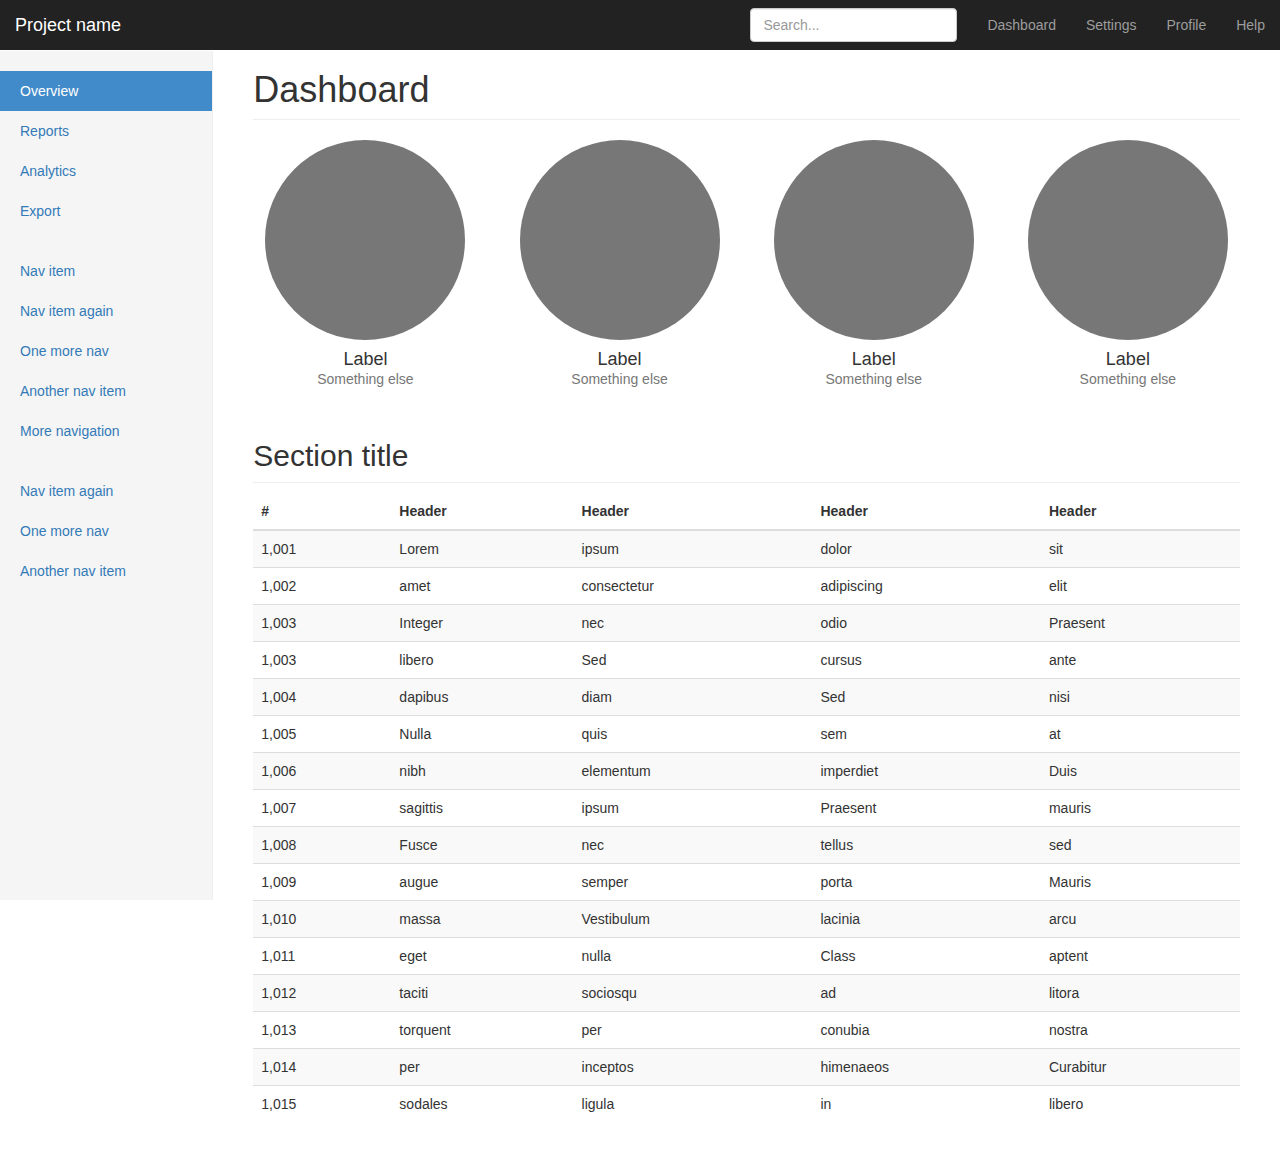
<file: bootstrap-3.3.6/docs/examples/dashboard/index.html>
<!DOCTYPE html>
<html lang="en">
  <head>
    <meta charset="utf-8">
    <meta http-equiv="X-UA-Compatible" content="IE=edge">
    <meta name="viewport" content="width=device-width, initial-scale=1">
    <!-- The above 3 meta tags *must* come first in the head; any other head content must come *after* these tags -->
    <meta name="description" content="">
    <meta name="author" content="">
    <link rel="icon" href="../../favicon.ico">

    <title>Dashboard Template for Bootstrap</title>

    <!-- Bootstrap core CSS -->
    <link href="../../dist/css/bootstrap.min.css" rel="stylesheet">

    <!-- IE10 viewport hack for Surface/desktop Windows 8 bug -->
    <link href="../../assets/css/ie10-viewport-bug-workaround.css" rel="stylesheet">

    <!-- Custom styles for this template -->
    <link href="dashboard.css" rel="stylesheet">

    <!-- Just for debugging purposes. Don't actually copy these 2 lines! -->
    <!--[if lt IE 9]><script src="../../assets/js/ie8-responsive-file-warning.js"></script><![endif]-->
    <script src="../../assets/js/ie-emulation-modes-warning.js"></script>

    <!-- HTML5 shim and Respond.js for IE8 support of HTML5 elements and media queries -->
    <!--[if lt IE 9]>
      <script src="https://oss.maxcdn.com/html5shiv/3.7.2/html5shiv.min.js"></script>
      <script src="https://oss.maxcdn.com/respond/1.4.2/respond.min.js"></script>
    <![endif]-->
  </head>

  <body>

    <nav class="navbar navbar-inverse navbar-fixed-top">
      <div class="container-fluid">
        <div class="navbar-header">
          <button type="button" class="navbar-toggle collapsed" data-toggle="collapse" data-target="#navbar" aria-expanded="false" aria-controls="navbar">
            <span class="sr-only">Toggle navigation</span>
            <span class="icon-bar"></span>
            <span class="icon-bar"></span>
            <span class="icon-bar"></span>
          </button>
          <a class="navbar-brand" href="#">Project name</a>
        </div>
        <div id="navbar" class="navbar-collapse collapse">
          <ul class="nav navbar-nav navbar-right">
            <li><a href="#">Dashboard</a></li>
            <li><a href="#">Settings</a></li>
            <li><a href="#">Profile</a></li>
            <li><a href="#">Help</a></li>
          </ul>
          <form class="navbar-form navbar-right">
            <input type="text" class="form-control" placeholder="Search...">
          </form>
        </div>
      </div>
    </nav>

    <div class="container-fluid">
      <div class="row">
        <div class="col-sm-3 col-md-2 sidebar">
          <ul class="nav nav-sidebar">
            <li class="active"><a href="#">Overview <span class="sr-only">(current)</span></a></li>
            <li><a href="#">Reports</a></li>
            <li><a href="#">Analytics</a></li>
            <li><a href="#">Export</a></li>
          </ul>
          <ul class="nav nav-sidebar">
            <li><a href="">Nav item</a></li>
            <li><a href="">Nav item again</a></li>
            <li><a href="">One more nav</a></li>
            <li><a href="">Another nav item</a></li>
            <li><a href="">More navigation</a></li>
          </ul>
          <ul class="nav nav-sidebar">
            <li><a href="">Nav item again</a></li>
            <li><a href="">One more nav</a></li>
            <li><a href="">Another nav item</a></li>
          </ul>
        </div>
        <div class="col-sm-9 col-sm-offset-3 col-md-10 col-md-offset-2 main">
          <h1 class="page-header">Dashboard</h1>

          <div class="row placeholders">
            <div class="col-xs-6 col-sm-3 placeholder">
              <img src="[data-uri]" width="200" height="200" class="img-responsive" alt="Generic placeholder thumbnail">
              <h4>Label</h4>
              <span class="text-muted">Something else</span>
            </div>
            <div class="col-xs-6 col-sm-3 placeholder">
              <img src="[data-uri]" width="200" height="200" class="img-responsive" alt="Generic placeholder thumbnail">
              <h4>Label</h4>
              <span class="text-muted">Something else</span>
            </div>
            <div class="col-xs-6 col-sm-3 placeholder">
              <img src="[data-uri]" width="200" height="200" class="img-responsive" alt="Generic placeholder thumbnail">
              <h4>Label</h4>
              <span class="text-muted">Something else</span>
            </div>
            <div class="col-xs-6 col-sm-3 placeholder">
              <img src="[data-uri]" width="200" height="200" class="img-responsive" alt="Generic placeholder thumbnail">
              <h4>Label</h4>
              <span class="text-muted">Something else</span>
            </div>
          </div>

          <h2 class="sub-header">Section title</h2>
          <div class="table-responsive">
            <table class="table table-striped">
              <thead>
                <tr>
                  <th>#</th>
                  <th>Header</th>
                  <th>Header</th>
                  <th>Header</th>
                  <th>Header</th>
                </tr>
              </thead>
              <tbody>
                <tr>
                  <td>1,001</td>
                  <td>Lorem</td>
                  <td>ipsum</td>
                  <td>dolor</td>
                  <td>sit</td>
                </tr>
                <tr>
                  <td>1,002</td>
                  <td>amet</td>
                  <td>consectetur</td>
                  <td>adipiscing</td>
                  <td>elit</td>
                </tr>
                <tr>
                  <td>1,003</td>
                  <td>Integer</td>
                  <td>nec</td>
                  <td>odio</td>
                  <td>Praesent</td>
                </tr>
                <tr>
                  <td>1,003</td>
                  <td>libero</td>
                  <td>Sed</td>
                  <td>cursus</td>
                  <td>ante</td>
                </tr>
                <tr>
                  <td>1,004</td>
                  <td>dapibus</td>
                  <td>diam</td>
                  <td>Sed</td>
                  <td>nisi</td>
                </tr>
                <tr>
                  <td>1,005</td>
                  <td>Nulla</td>
                  <td>quis</td>
                  <td>sem</td>
                  <td>at</td>
                </tr>
                <tr>
                  <td>1,006</td>
                  <td>nibh</td>
                  <td>elementum</td>
                  <td>imperdiet</td>
                  <td>Duis</td>
                </tr>
                <tr>
                  <td>1,007</td>
                  <td>sagittis</td>
                  <td>ipsum</td>
                  <td>Praesent</td>
                  <td>mauris</td>
                </tr>
                <tr>
                  <td>1,008</td>
                  <td>Fusce</td>
                  <td>nec</td>
                  <td>tellus</td>
                  <td>sed</td>
                </tr>
                <tr>
                  <td>1,009</td>
                  <td>augue</td>
                  <td>semper</td>
                  <td>porta</td>
                  <td>Mauris</td>
                </tr>
                <tr>
                  <td>1,010</td>
                  <td>massa</td>
                  <td>Vestibulum</td>
                  <td>lacinia</td>
                  <td>arcu</td>
                </tr>
                <tr>
                  <td>1,011</td>
                  <td>eget</td>
                  <td>nulla</td>
                  <td>Class</td>
                  <td>aptent</td>
                </tr>
                <tr>
                  <td>1,012</td>
                  <td>taciti</td>
                  <td>sociosqu</td>
                  <td>ad</td>
                  <td>litora</td>
                </tr>
                <tr>
                  <td>1,013</td>
                  <td>torquent</td>
                  <td>per</td>
                  <td>conubia</td>
                  <td>nostra</td>
                </tr>
                <tr>
                  <td>1,014</td>
                  <td>per</td>
                  <td>inceptos</td>
                  <td>himenaeos</td>
                  <td>Curabitur</td>
                </tr>
                <tr>
                  <td>1,015</td>
                  <td>sodales</td>
                  <td>ligula</td>
                  <td>in</td>
                  <td>libero</td>
                </tr>
              </tbody>
            </table>
          </div>
        </div>
      </div>
    </div>

    <!-- Bootstrap core JavaScript
    ================================================== -->
    <!-- Placed at the end of the document so the pages load faster -->
    <script src="https://ajax.googleapis.com/ajax/libs/jquery/1.11.3/jquery.min.js"></script>
    <script>window.jQuery || document.write('<script src="../../assets/js/vendor/jquery.min.js"><\/script>')</script>
    <script src="../../dist/js/bootstrap.min.js"></script>
    <!-- Just to make our placeholder images work. Don't actually copy the next line! -->
    <script src="../../assets/js/vendor/holder.min.js"></script>
    <!-- IE10 viewport hack for Surface/desktop Windows 8 bug -->
    <script src="../../assets/js/ie10-viewport-bug-workaround.js"></script>
  </body>
</html>
</file>
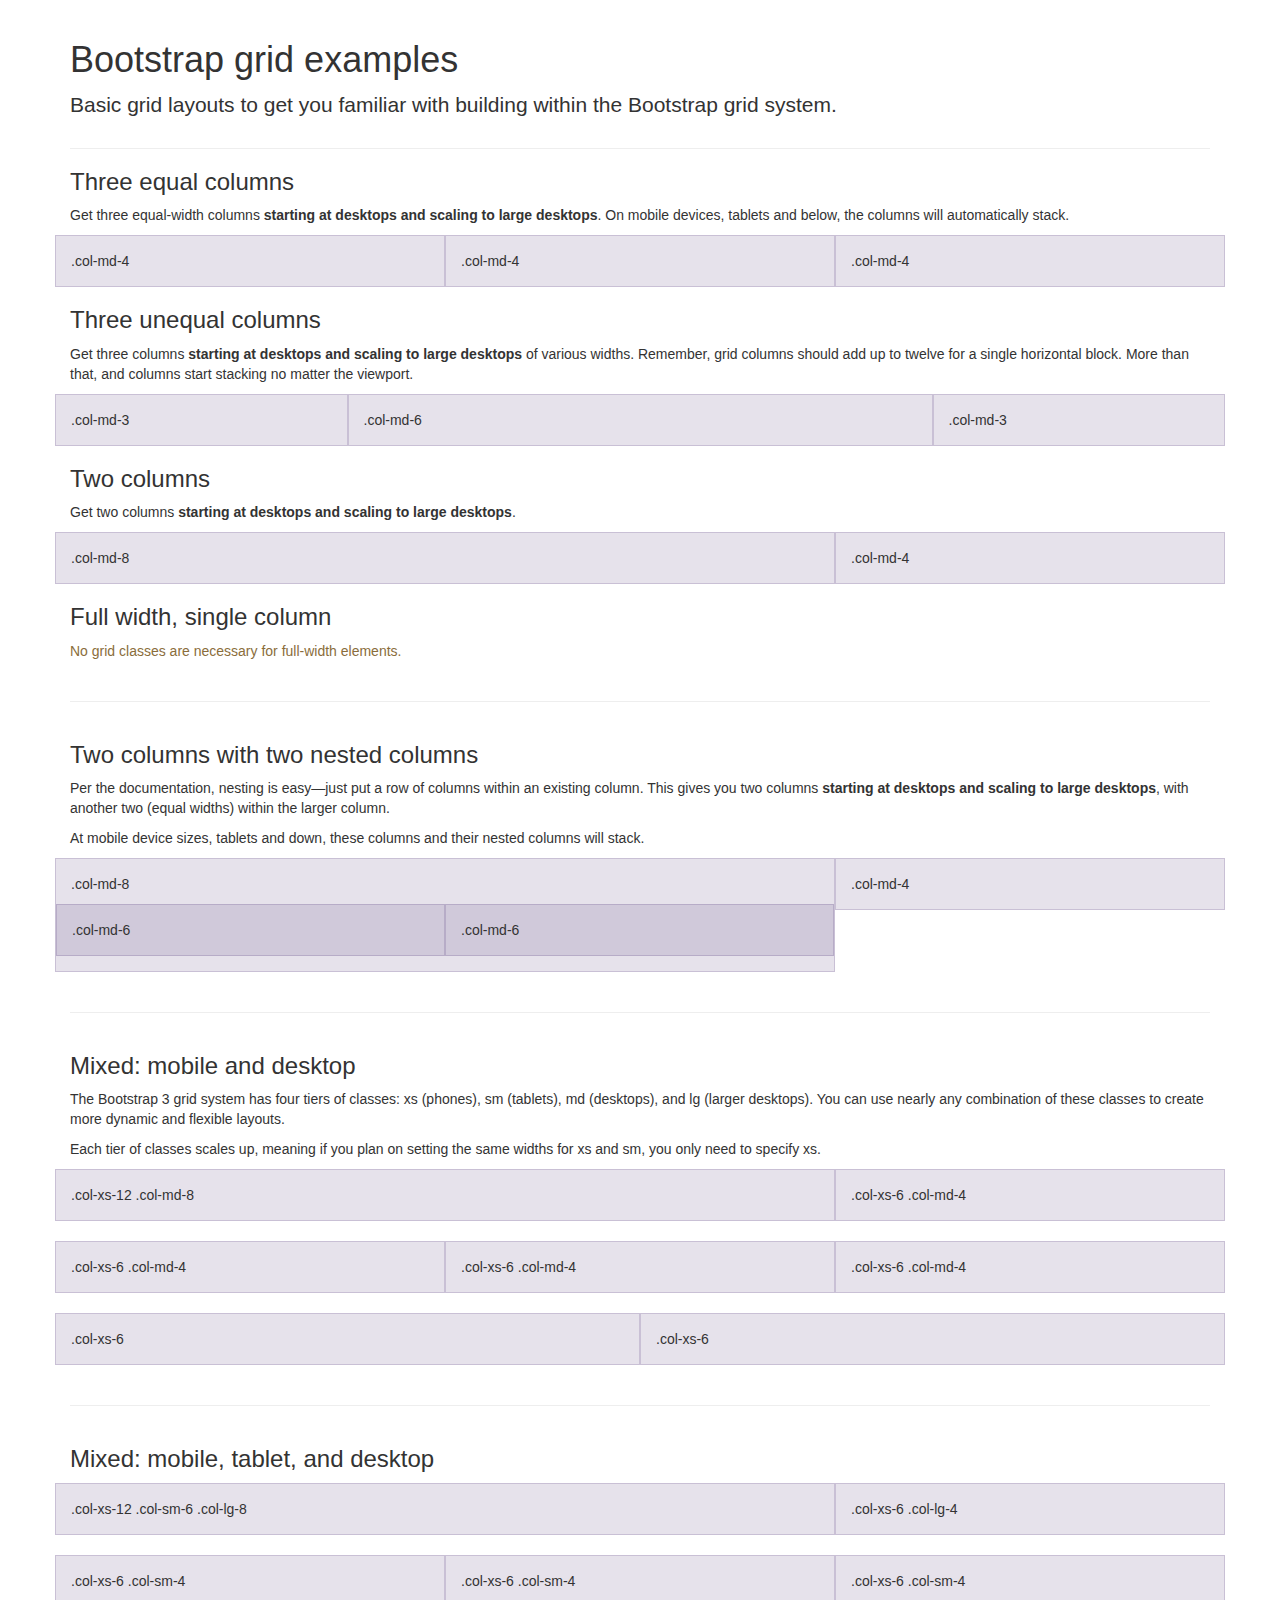
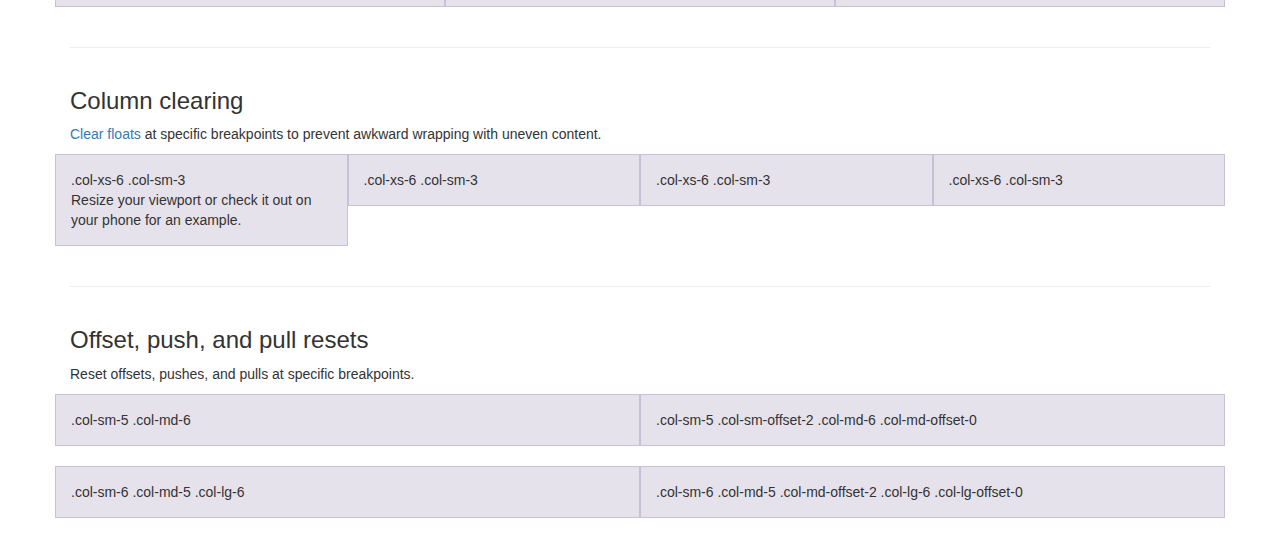
<file: bootstrap-3.3.6/docs/examples/grid/index.html>
<!DOCTYPE html>
<html lang="en">
  <head>
    <meta charset="utf-8">
    <meta http-equiv="X-UA-Compatible" content="IE=edge">
    <meta name="viewport" content="width=device-width, initial-scale=1">
    <!-- The above 3 meta tags *must* come first in the head; any other head content must come *after* these tags -->
    <meta name="description" content="">
    <meta name="author" content="">
    <link rel="icon" href="../../favicon.ico">

    <title>Grid Template for Bootstrap</title>

    <!-- Bootstrap core CSS -->
    <link href="../../dist/css/bootstrap.min.css" rel="stylesheet">

    <!-- IE10 viewport hack for Surface/desktop Windows 8 bug -->
    <link href="../../assets/css/ie10-viewport-bug-workaround.css" rel="stylesheet">

    <!-- Custom styles for this template -->
    <link href="grid.css" rel="stylesheet">

    <!-- Just for debugging purposes. Don't actually copy these 2 lines! -->
    <!--[if lt IE 9]><script src="../../assets/js/ie8-responsive-file-warning.js"></script><![endif]-->
    <script src="../../assets/js/ie-emulation-modes-warning.js"></script>

    <!-- HTML5 shim and Respond.js for IE8 support of HTML5 elements and media queries -->
    <!--[if lt IE 9]>
      <script src="https://oss.maxcdn.com/html5shiv/3.7.2/html5shiv.min.js"></script>
      <script src="https://oss.maxcdn.com/respond/1.4.2/respond.min.js"></script>
    <![endif]-->
  </head>

  <body>
    <div class="container">

      <div class="page-header">
        <h1>Bootstrap grid examples</h1>
        <p class="lead">Basic grid layouts to get you familiar with building within the Bootstrap grid system.</p>
      </div>

      <h3>Three equal columns</h3>
      <p>Get three equal-width columns <strong>starting at desktops and scaling to large desktops</strong>. On mobile devices, tablets and below, the columns will automatically stack.</p>
      <div class="row">
        <div class="col-md-4">.col-md-4</div>
        <div class="col-md-4">.col-md-4</div>
        <div class="col-md-4">.col-md-4</div>
      </div>

      <h3>Three unequal columns</h3>
      <p>Get three columns <strong>starting at desktops and scaling to large desktops</strong> of various widths. Remember, grid columns should add up to twelve for a single horizontal block. More than that, and columns start stacking no matter the viewport.</p>
      <div class="row">
        <div class="col-md-3">.col-md-3</div>
        <div class="col-md-6">.col-md-6</div>
        <div class="col-md-3">.col-md-3</div>
      </div>

      <h3>Two columns</h3>
      <p>Get two columns <strong>starting at desktops and scaling to large desktops</strong>.</p>
      <div class="row">
        <div class="col-md-8">.col-md-8</div>
        <div class="col-md-4">.col-md-4</div>
      </div>

      <h3>Full width, single column</h3>
      <p class="text-warning">No grid classes are necessary for full-width elements.</p>

      <hr>

      <h3>Two columns with two nested columns</h3>
      <p>Per the documentation, nesting is easy—just put a row of columns within an existing column. This gives you two columns <strong>starting at desktops and scaling to large desktops</strong>, with another two (equal widths) within the larger column.</p>
      <p>At mobile device sizes, tablets and down, these columns and their nested columns will stack.</p>
      <div class="row">
        <div class="col-md-8">
          .col-md-8
          <div class="row">
            <div class="col-md-6">.col-md-6</div>
            <div class="col-md-6">.col-md-6</div>
          </div>
        </div>
        <div class="col-md-4">.col-md-4</div>
      </div>

      <hr>

      <h3>Mixed: mobile and desktop</h3>
      <p>The Bootstrap 3 grid system has four tiers of classes: xs (phones), sm (tablets), md (desktops), and lg (larger desktops). You can use nearly any combination of these classes to create more dynamic and flexible layouts.</p>
      <p>Each tier of classes scales up, meaning if you plan on setting the same widths for xs and sm, you only need to specify xs.</p>
      <div class="row">
        <div class="col-xs-12 col-md-8">.col-xs-12 .col-md-8</div>
        <div class="col-xs-6 col-md-4">.col-xs-6 .col-md-4</div>
      </div>
      <div class="row">
        <div class="col-xs-6 col-md-4">.col-xs-6 .col-md-4</div>
        <div class="col-xs-6 col-md-4">.col-xs-6 .col-md-4</div>
        <div class="col-xs-6 col-md-4">.col-xs-6 .col-md-4</div>
      </div>
      <div class="row">
        <div class="col-xs-6">.col-xs-6</div>
        <div class="col-xs-6">.col-xs-6</div>
      </div>

      <hr>

      <h3>Mixed: mobile, tablet, and desktop</h3>
      <p></p>
      <div class="row">
        <div class="col-xs-12 col-sm-6 col-lg-8">.col-xs-12 .col-sm-6 .col-lg-8</div>
        <div class="col-xs-6 col-lg-4">.col-xs-6 .col-lg-4</div>
      </div>
      <div class="row">
        <div class="col-xs-6 col-sm-4">.col-xs-6 .col-sm-4</div>
        <div class="col-xs-6 col-sm-4">.col-xs-6 .col-sm-4</div>
        <div class="col-xs-6 col-sm-4">.col-xs-6 .col-sm-4</div>
      </div>

      <hr>

      <h3>Column clearing</h3>
      <p><a href="http://getbootstrap.com/css/#grid-responsive-resets">Clear floats</a> at specific breakpoints to prevent awkward wrapping with uneven content.</p>
      <div class="row">
        <div class="col-xs-6 col-sm-3">
          .col-xs-6 .col-sm-3
          <br>
          Resize your viewport or check it out on your phone for an example.
        </div>
        <div class="col-xs-6 col-sm-3">.col-xs-6 .col-sm-3</div>

        <!-- Add the extra clearfix for only the required viewport -->
        <div class="clearfix visible-xs"></div>

        <div class="col-xs-6 col-sm-3">.col-xs-6 .col-sm-3</div>
        <div class="col-xs-6 col-sm-3">.col-xs-6 .col-sm-3</div>
      </div>

      <hr>

      <h3>Offset, push, and pull resets</h3>
      <p>Reset offsets, pushes, and pulls at specific breakpoints.</p>
      <div class="row">
        <div class="col-sm-5 col-md-6">.col-sm-5 .col-md-6</div>
        <div class="col-sm-5 col-sm-offset-2 col-md-6 col-md-offset-0">.col-sm-5 .col-sm-offset-2 .col-md-6 .col-md-offset-0</div>
      </div>
      <div class="row">
        <div class="col-sm-6 col-md-5 col-lg-6">.col-sm-6 .col-md-5 .col-lg-6</div>
        <div class="col-sm-6 col-md-5 col-md-offset-2 col-lg-6 col-lg-offset-0">.col-sm-6 .col-md-5 .col-md-offset-2 .col-lg-6 .col-lg-offset-0</div>
      </div>


    </div> <!-- /container -->


    <!-- IE10 viewport hack for Surface/desktop Windows 8 bug -->
    <script src="../../assets/js/ie10-viewport-bug-workaround.js"></script>
  </body>
</html>
</file>
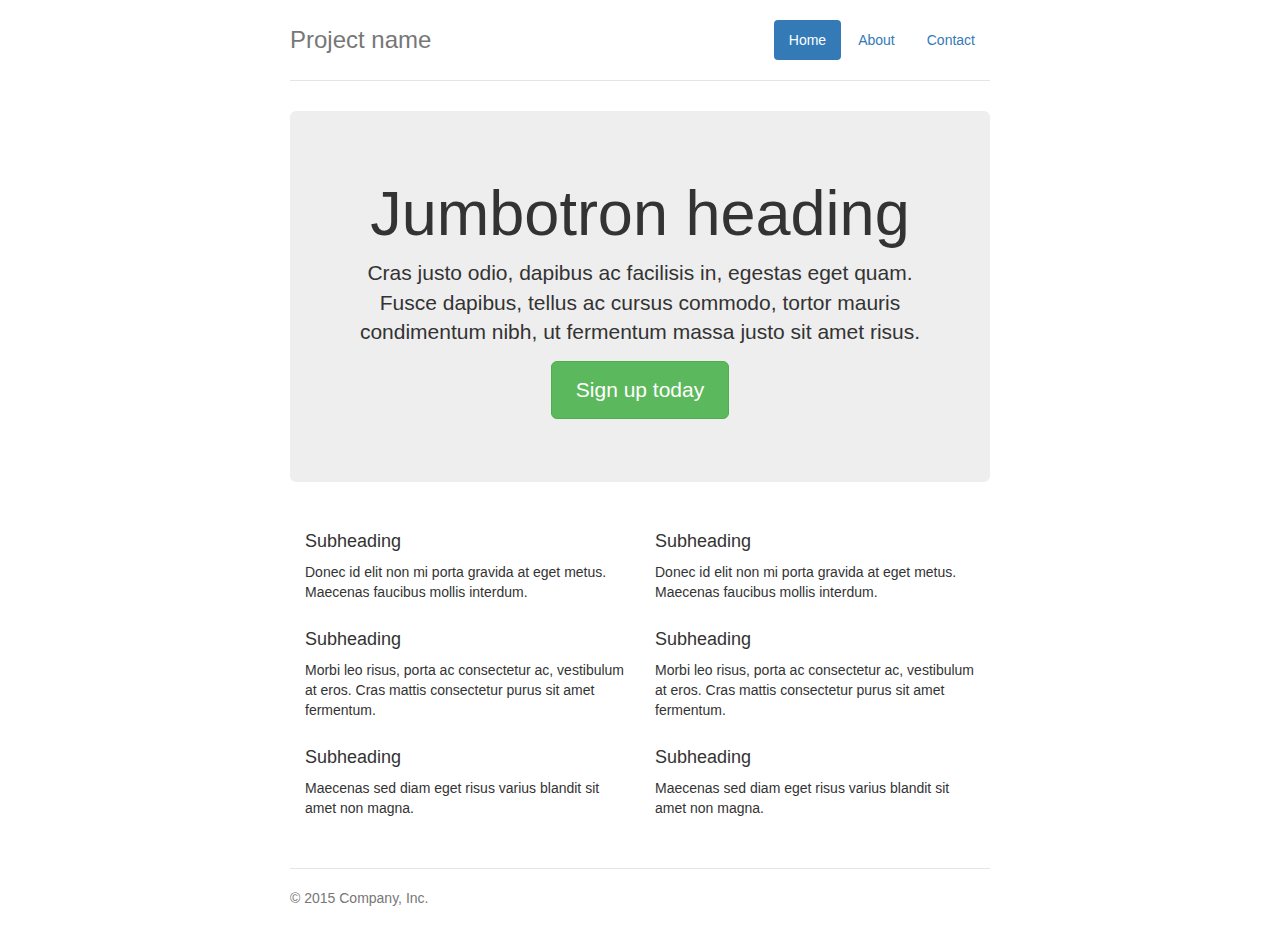
<file: bootstrap-3.3.6/docs/examples/jumbotron-narrow/index.html>
<!DOCTYPE html>
<html lang="en">
  <head>
    <meta charset="utf-8">
    <meta http-equiv="X-UA-Compatible" content="IE=edge">
    <meta name="viewport" content="width=device-width, initial-scale=1">
    <!-- The above 3 meta tags *must* come first in the head; any other head content must come *after* these tags -->
    <meta name="description" content="">
    <meta name="author" content="">
    <link rel="icon" href="../../favicon.ico">

    <title>Narrow Jumbotron Template for Bootstrap</title>

    <!-- Bootstrap core CSS -->
    <link href="../../dist/css/bootstrap.min.css" rel="stylesheet">

    <!-- IE10 viewport hack for Surface/desktop Windows 8 bug -->
    <link href="../../assets/css/ie10-viewport-bug-workaround.css" rel="stylesheet">

    <!-- Custom styles for this template -->
    <link href="jumbotron-narrow.css" rel="stylesheet">

    <!-- Just for debugging purposes. Don't actually copy these 2 lines! -->
    <!--[if lt IE 9]><script src="../../assets/js/ie8-responsive-file-warning.js"></script><![endif]-->
    <script src="../../assets/js/ie-emulation-modes-warning.js"></script>

    <!-- HTML5 shim and Respond.js for IE8 support of HTML5 elements and media queries -->
    <!--[if lt IE 9]>
      <script src="https://oss.maxcdn.com/html5shiv/3.7.2/html5shiv.min.js"></script>
      <script src="https://oss.maxcdn.com/respond/1.4.2/respond.min.js"></script>
    <![endif]-->
  </head>

  <body>

    <div class="container">
      <div class="header clearfix">
        <nav>
          <ul class="nav nav-pills pull-right">
            <li role="presentation" class="active"><a href="#">Home</a></li>
            <li role="presentation"><a href="#">About</a></li>
            <li role="presentation"><a href="#">Contact</a></li>
          </ul>
        </nav>
        <h3 class="text-muted">Project name</h3>
      </div>

      <div class="jumbotron">
        <h1>Jumbotron heading</h1>
        <p class="lead">Cras justo odio, dapibus ac facilisis in, egestas eget quam. Fusce dapibus, tellus ac cursus commodo, tortor mauris condimentum nibh, ut fermentum massa justo sit amet risus.</p>
        <p><a class="btn btn-lg btn-success" href="#" role="button">Sign up today</a></p>
      </div>

      <div class="row marketing">
        <div class="col-lg-6">
          <h4>Subheading</h4>
          <p>Donec id elit non mi porta gravida at eget metus. Maecenas faucibus mollis interdum.</p>

          <h4>Subheading</h4>
          <p>Morbi leo risus, porta ac consectetur ac, vestibulum at eros. Cras mattis consectetur purus sit amet fermentum.</p>

          <h4>Subheading</h4>
          <p>Maecenas sed diam eget risus varius blandit sit amet non magna.</p>
        </div>

        <div class="col-lg-6">
          <h4>Subheading</h4>
          <p>Donec id elit non mi porta gravida at eget metus. Maecenas faucibus mollis interdum.</p>

          <h4>Subheading</h4>
          <p>Morbi leo risus, porta ac consectetur ac, vestibulum at eros. Cras mattis consectetur purus sit amet fermentum.</p>

          <h4>Subheading</h4>
          <p>Maecenas sed diam eget risus varius blandit sit amet non magna.</p>
        </div>
      </div>

      <footer class="footer">
        <p>&copy; 2015 Company, Inc.</p>
      </footer>

    </div> <!-- /container -->


    <!-- IE10 viewport hack for Surface/desktop Windows 8 bug -->
    <script src="../../assets/js/ie10-viewport-bug-workaround.js"></script>
  </body>
</html>
</file>
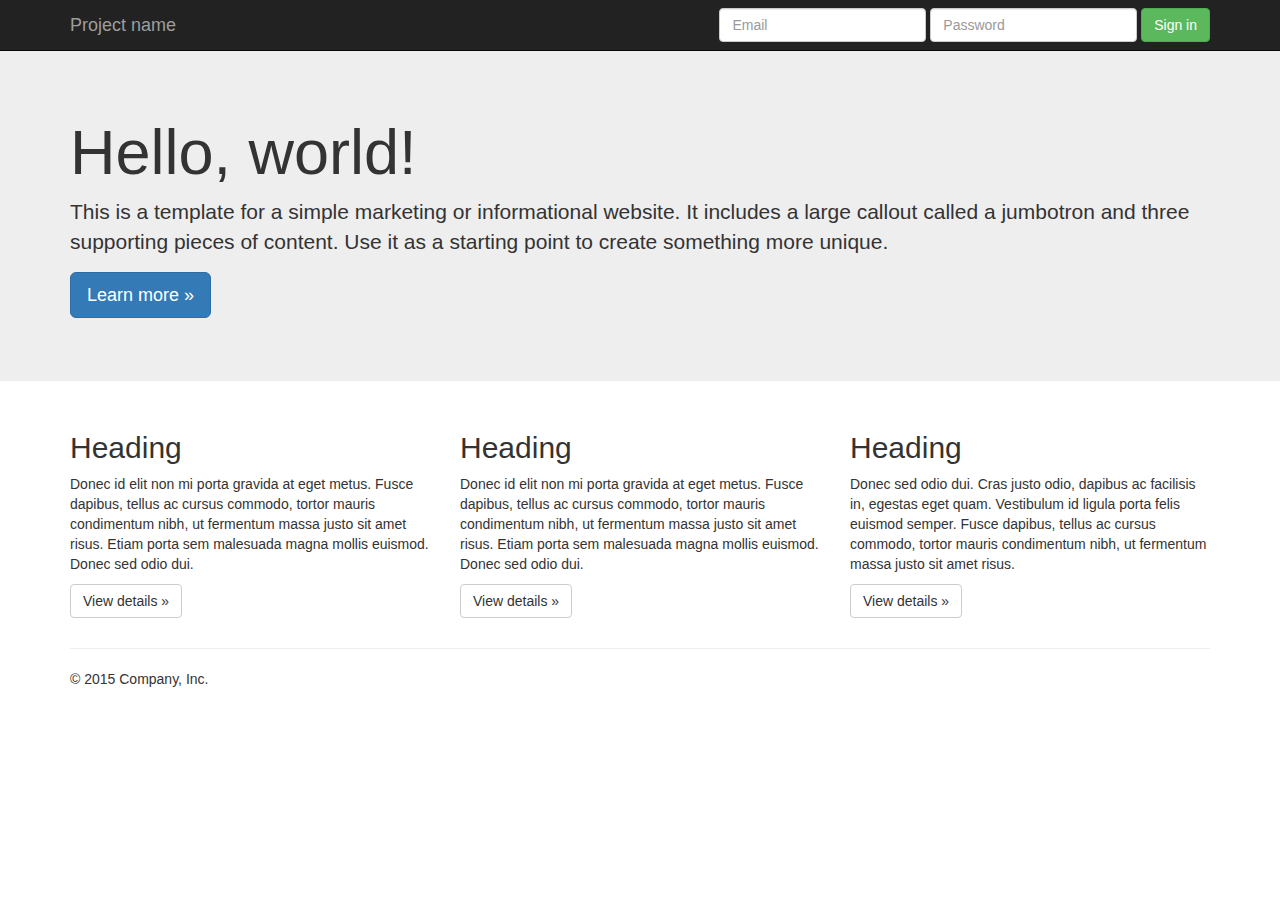
<file: bootstrap-3.3.6/docs/examples/jumbotron/index.html>
<!DOCTYPE html>
<html lang="en">
  <head>
    <meta charset="utf-8">
    <meta http-equiv="X-UA-Compatible" content="IE=edge">
    <meta name="viewport" content="width=device-width, initial-scale=1">
    <!-- The above 3 meta tags *must* come first in the head; any other head content must come *after* these tags -->
    <meta name="description" content="">
    <meta name="author" content="">
    <link rel="icon" href="../../favicon.ico">

    <title>Jumbotron Template for Bootstrap</title>

    <!-- Bootstrap core CSS -->
    <link href="../../dist/css/bootstrap.min.css" rel="stylesheet">

    <!-- IE10 viewport hack for Surface/desktop Windows 8 bug -->
    <link href="../../assets/css/ie10-viewport-bug-workaround.css" rel="stylesheet">

    <!-- Custom styles for this template -->
    <link href="jumbotron.css" rel="stylesheet">

    <!-- Just for debugging purposes. Don't actually copy these 2 lines! -->
    <!--[if lt IE 9]><script src="../../assets/js/ie8-responsive-file-warning.js"></script><![endif]-->
    <script src="../../assets/js/ie-emulation-modes-warning.js"></script>

    <!-- HTML5 shim and Respond.js for IE8 support of HTML5 elements and media queries -->
    <!--[if lt IE 9]>
      <script src="https://oss.maxcdn.com/html5shiv/3.7.2/html5shiv.min.js"></script>
      <script src="https://oss.maxcdn.com/respond/1.4.2/respond.min.js"></script>
    <![endif]-->
  </head>

  <body>

    <nav class="navbar navbar-inverse navbar-fixed-top">
      <div class="container">
        <div class="navbar-header">
          <button type="button" class="navbar-toggle collapsed" data-toggle="collapse" data-target="#navbar" aria-expanded="false" aria-controls="navbar">
            <span class="sr-only">Toggle navigation</span>
            <span class="icon-bar"></span>
            <span class="icon-bar"></span>
            <span class="icon-bar"></span>
          </button>
          <a class="navbar-brand" href="#">Project name</a>
        </div>
        <div id="navbar" class="navbar-collapse collapse">
          <form class="navbar-form navbar-right">
            <div class="form-group">
              <input type="text" placeholder="Email" class="form-control">
            </div>
            <div class="form-group">
              <input type="password" placeholder="Password" class="form-control">
            </div>
            <button type="submit" class="btn btn-success">Sign in</button>
          </form>
        </div><!--/.navbar-collapse -->
      </div>
    </nav>

    <!-- Main jumbotron for a primary marketing message or call to action -->
    <div class="jumbotron">
      <div class="container">
        <h1>Hello, world!</h1>
        <p>This is a template for a simple marketing or informational website. It includes a large callout called a jumbotron and three supporting pieces of content. Use it as a starting point to create something more unique.</p>
        <p><a class="btn btn-primary btn-lg" href="#" role="button">Learn more &raquo;</a></p>
      </div>
    </div>

    <div class="container">
      <!-- Example row of columns -->
      <div class="row">
        <div class="col-md-4">
          <h2>Heading</h2>
          <p>Donec id elit non mi porta gravida at eget metus. Fusce dapibus, tellus ac cursus commodo, tortor mauris condimentum nibh, ut fermentum massa justo sit amet risus. Etiam porta sem malesuada magna mollis euismod. Donec sed odio dui. </p>
          <p><a class="btn btn-default" href="#" role="button">View details &raquo;</a></p>
        </div>
        <div class="col-md-4">
          <h2>Heading</h2>
          <p>Donec id elit non mi porta gravida at eget metus. Fusce dapibus, tellus ac cursus commodo, tortor mauris condimentum nibh, ut fermentum massa justo sit amet risus. Etiam porta sem malesuada magna mollis euismod. Donec sed odio dui. </p>
          <p><a class="btn btn-default" href="#" role="button">View details &raquo;</a></p>
       </div>
        <div class="col-md-4">
          <h2>Heading</h2>
          <p>Donec sed odio dui. Cras justo odio, dapibus ac facilisis in, egestas eget quam. Vestibulum id ligula porta felis euismod semper. Fusce dapibus, tellus ac cursus commodo, tortor mauris condimentum nibh, ut fermentum massa justo sit amet risus.</p>
          <p><a class="btn btn-default" href="#" role="button">View details &raquo;</a></p>
        </div>
      </div>

      <hr>

      <footer>
        <p>&copy; 2015 Company, Inc.</p>
      </footer>
    </div> <!-- /container -->


    <!-- Bootstrap core JavaScript
    ================================================== -->
    <!-- Placed at the end of the document so the pages load faster -->
    <script src="https://ajax.googleapis.com/ajax/libs/jquery/1.11.3/jquery.min.js"></script>
    <script>window.jQuery || document.write('<script src="../../assets/js/vendor/jquery.min.js"><\/script>')</script>
    <script src="../../dist/js/bootstrap.min.js"></script>
    <!-- IE10 viewport hack for Surface/desktop Windows 8 bug -->
    <script src="../../assets/js/ie10-viewport-bug-workaround.js"></script>
  </body>
</html>
</file>
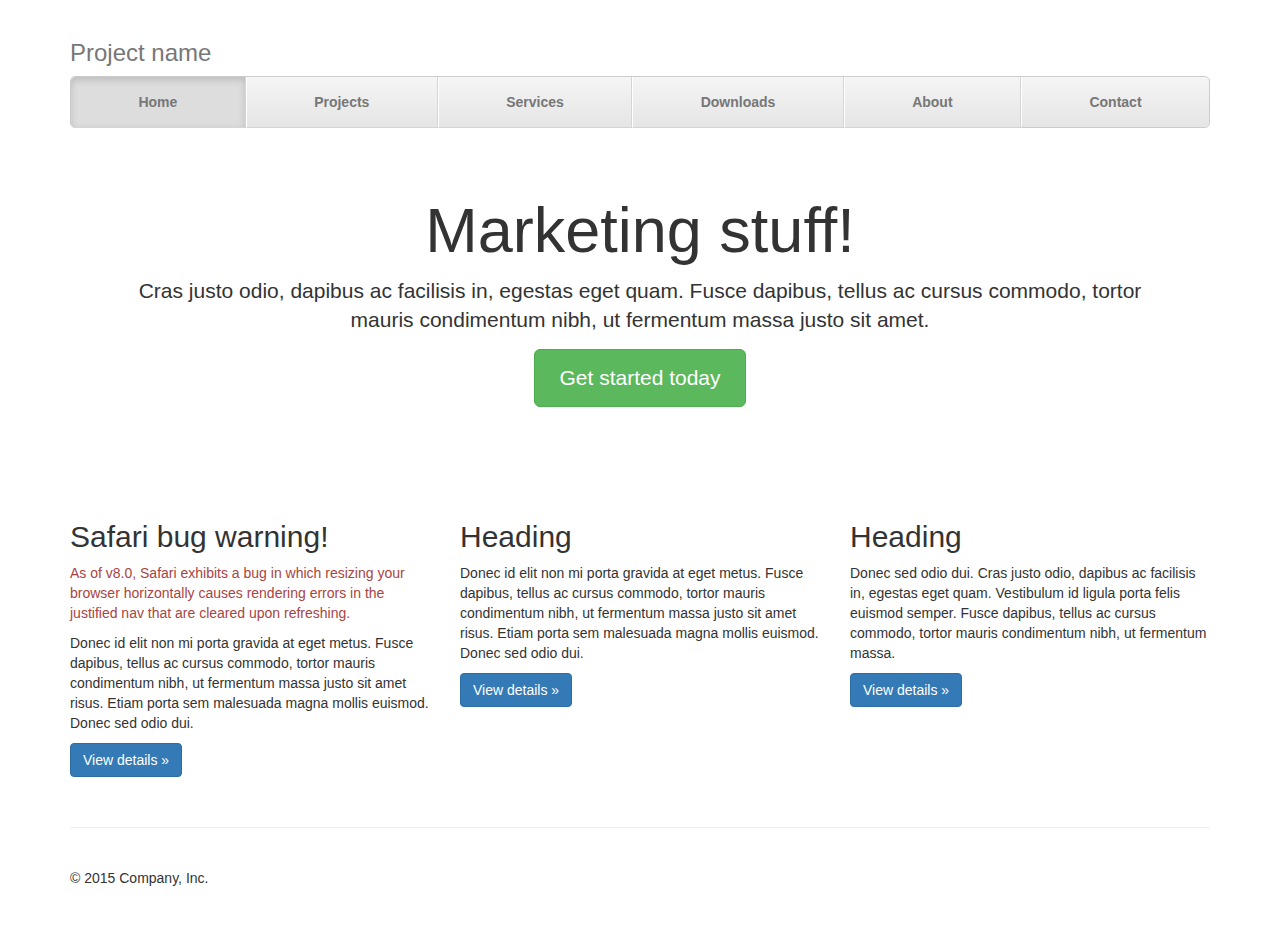
<file: bootstrap-3.3.6/docs/examples/justified-nav/index.html>
<!DOCTYPE html>
<html lang="en">
  <head>
    <meta charset="utf-8">
    <meta http-equiv="X-UA-Compatible" content="IE=edge">
    <meta name="viewport" content="width=device-width, initial-scale=1">
    <!-- The above 3 meta tags *must* come first in the head; any other head content must come *after* these tags -->
    <meta name="description" content="">
    <meta name="author" content="">
    <link rel="icon" href="../../favicon.ico">

    <title>Justified Nav Template for Bootstrap</title>

    <!-- Bootstrap core CSS -->
    <link href="../../dist/css/bootstrap.min.css" rel="stylesheet">

    <!-- IE10 viewport hack for Surface/desktop Windows 8 bug -->
    <link href="../../assets/css/ie10-viewport-bug-workaround.css" rel="stylesheet">

    <!-- Custom styles for this template -->
    <link href="justified-nav.css" rel="stylesheet">

    <!-- Just for debugging purposes. Don't actually copy these 2 lines! -->
    <!--[if lt IE 9]><script src="../../assets/js/ie8-responsive-file-warning.js"></script><![endif]-->
    <script src="../../assets/js/ie-emulation-modes-warning.js"></script>

    <!-- HTML5 shim and Respond.js for IE8 support of HTML5 elements and media queries -->
    <!--[if lt IE 9]>
      <script src="https://oss.maxcdn.com/html5shiv/3.7.2/html5shiv.min.js"></script>
      <script src="https://oss.maxcdn.com/respond/1.4.2/respond.min.js"></script>
    <![endif]-->
  </head>

  <body>

    <div class="container">

      <!-- The justified navigation menu is meant for single line per list item.
           Multiple lines will require custom code not provided by Bootstrap. -->
      <div class="masthead">
        <h3 class="text-muted">Project name</h3>
        <nav>
          <ul class="nav nav-justified">
            <li class="active"><a href="#">Home</a></li>
            <li><a href="#">Projects</a></li>
            <li><a href="#">Services</a></li>
            <li><a href="#">Downloads</a></li>
            <li><a href="#">About</a></li>
            <li><a href="#">Contact</a></li>
          </ul>
        </nav>
      </div>

      <!-- Jumbotron -->
      <div class="jumbotron">
        <h1>Marketing stuff!</h1>
        <p class="lead">Cras justo odio, dapibus ac facilisis in, egestas eget quam. Fusce dapibus, tellus ac cursus commodo, tortor mauris condimentum nibh, ut fermentum massa justo sit amet.</p>
        <p><a class="btn btn-lg btn-success" href="#" role="button">Get started today</a></p>
      </div>

      <!-- Example row of columns -->
      <div class="row">
        <div class="col-lg-4">
          <h2>Safari bug warning!</h2>
          <p class="text-danger">As of v8.0, Safari exhibits a bug in which resizing your browser horizontally causes rendering errors in the justified nav that are cleared upon refreshing.</p>
          <p>Donec id elit non mi porta gravida at eget metus. Fusce dapibus, tellus ac cursus commodo, tortor mauris condimentum nibh, ut fermentum massa justo sit amet risus. Etiam porta sem malesuada magna mollis euismod. Donec sed odio dui. </p>
          <p><a class="btn btn-primary" href="#" role="button">View details &raquo;</a></p>
        </div>
        <div class="col-lg-4">
          <h2>Heading</h2>
          <p>Donec id elit non mi porta gravida at eget metus. Fusce dapibus, tellus ac cursus commodo, tortor mauris condimentum nibh, ut fermentum massa justo sit amet risus. Etiam porta sem malesuada magna mollis euismod. Donec sed odio dui. </p>
          <p><a class="btn btn-primary" href="#" role="button">View details &raquo;</a></p>
       </div>
        <div class="col-lg-4">
          <h2>Heading</h2>
          <p>Donec sed odio dui. Cras justo odio, dapibus ac facilisis in, egestas eget quam. Vestibulum id ligula porta felis euismod semper. Fusce dapibus, tellus ac cursus commodo, tortor mauris condimentum nibh, ut fermentum massa.</p>
          <p><a class="btn btn-primary" href="#" role="button">View details &raquo;</a></p>
        </div>
      </div>

      <!-- Site footer -->
      <footer class="footer">
        <p>&copy; 2015 Company, Inc.</p>
      </footer>

    </div> <!-- /container -->


    <!-- IE10 viewport hack for Surface/desktop Windows 8 bug -->
    <script src="../../assets/js/ie10-viewport-bug-workaround.js"></script>
  </body>
</html>
</file>
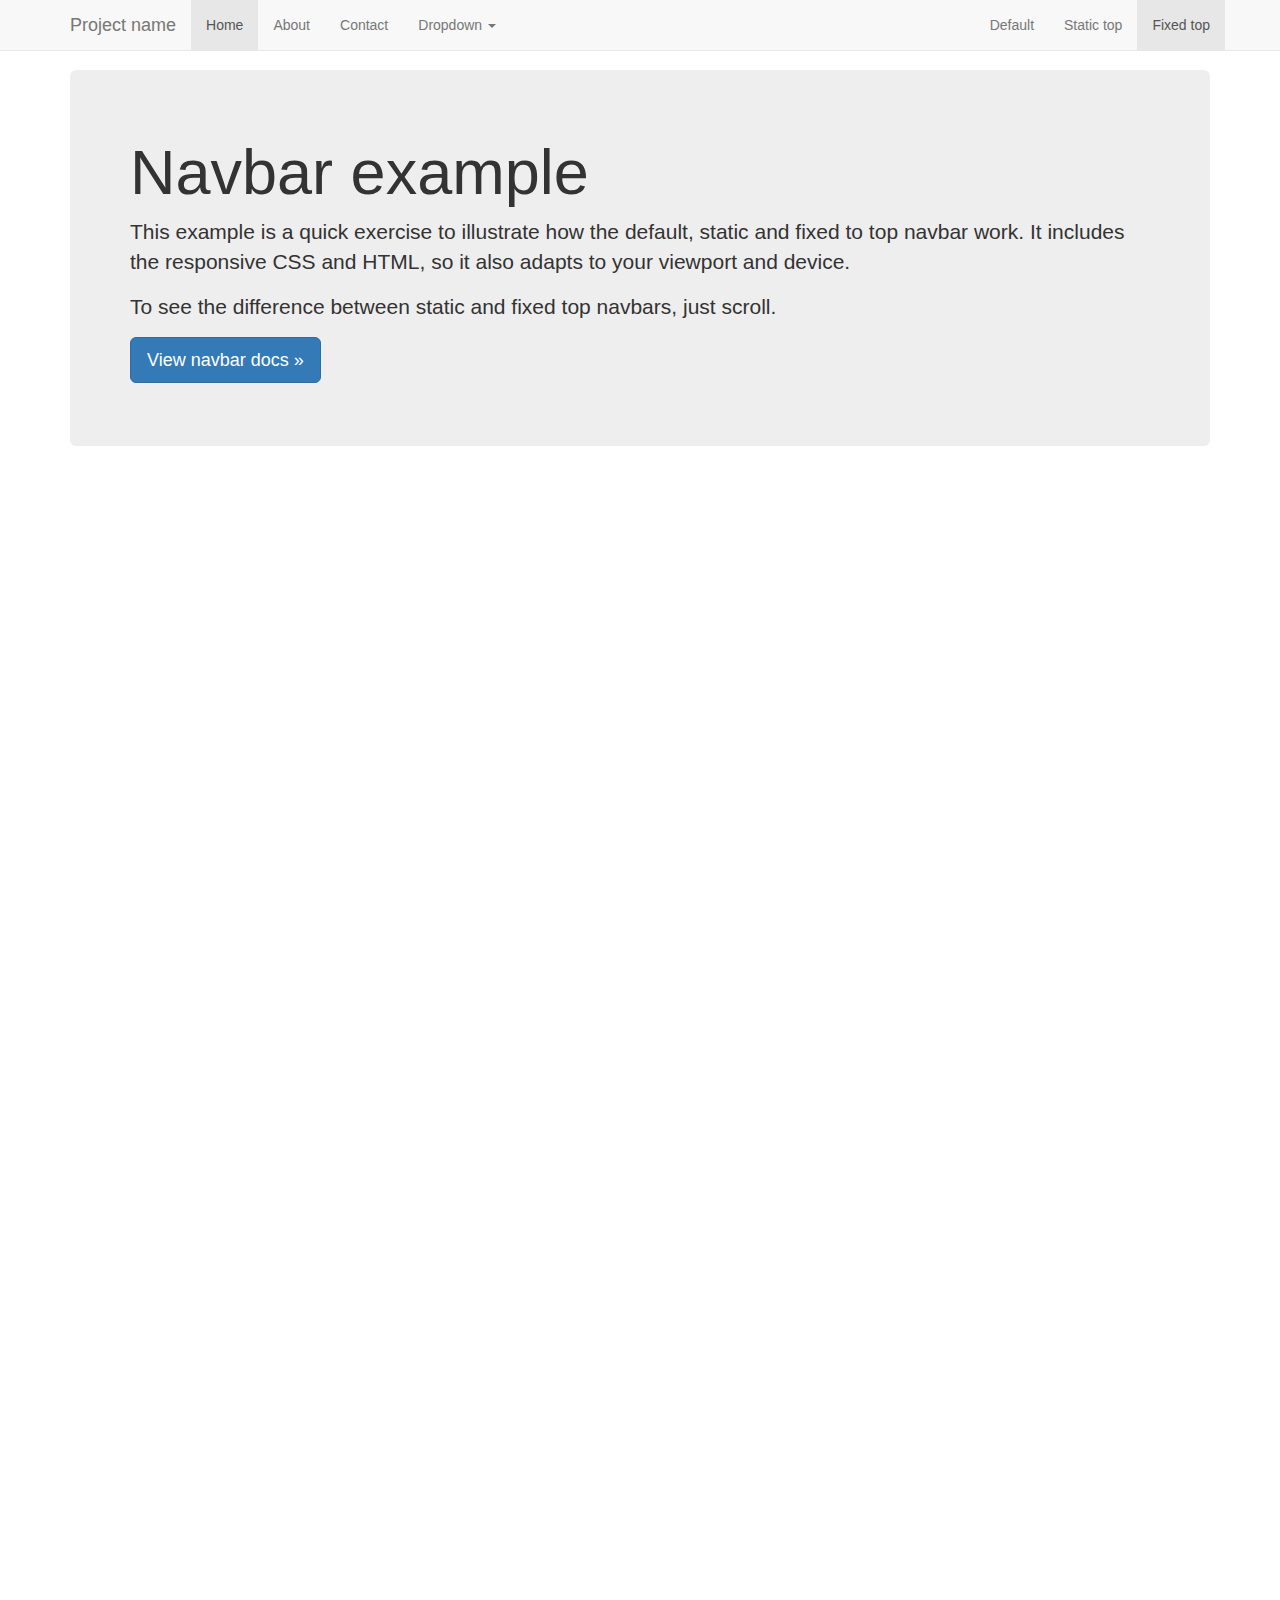
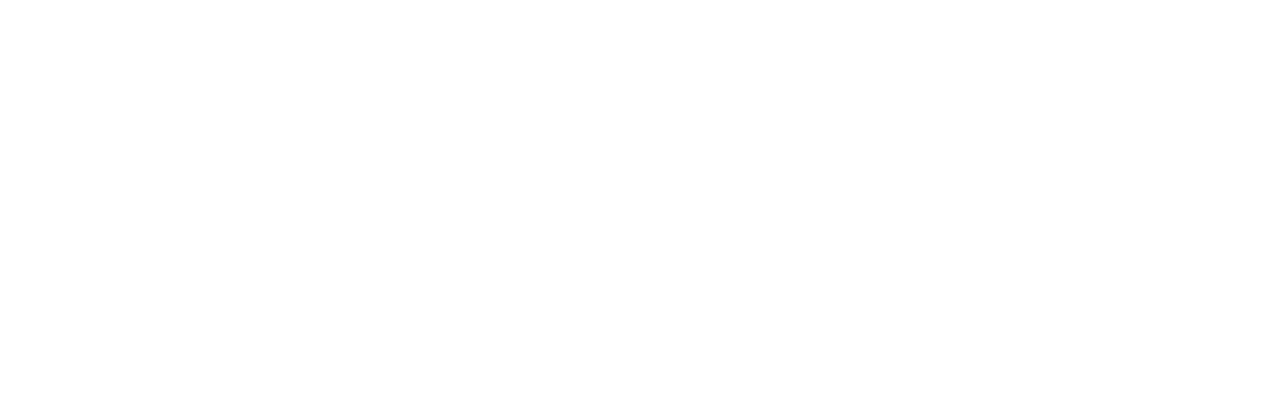
<file: bootstrap-3.3.6/docs/examples/navbar-fixed-top/index.html>
<!DOCTYPE html>
<html lang="en">
  <head>
    <meta charset="utf-8">
    <meta http-equiv="X-UA-Compatible" content="IE=edge">
    <meta name="viewport" content="width=device-width, initial-scale=1">
    <!-- The above 3 meta tags *must* come first in the head; any other head content must come *after* these tags -->
    <meta name="description" content="">
    <meta name="author" content="">
    <link rel="icon" href="../../favicon.ico">

    <title>Fixed Top Navbar Example for Bootstrap</title>

    <!-- Bootstrap core CSS -->
    <link href="../../dist/css/bootstrap.min.css" rel="stylesheet">

    <!-- IE10 viewport hack for Surface/desktop Windows 8 bug -->
    <link href="../../assets/css/ie10-viewport-bug-workaround.css" rel="stylesheet">

    <!-- Custom styles for this template -->
    <link href="navbar-fixed-top.css" rel="stylesheet">

    <!-- Just for debugging purposes. Don't actually copy these 2 lines! -->
    <!--[if lt IE 9]><script src="../../assets/js/ie8-responsive-file-warning.js"></script><![endif]-->
    <script src="../../assets/js/ie-emulation-modes-warning.js"></script>

    <!-- HTML5 shim and Respond.js for IE8 support of HTML5 elements and media queries -->
    <!--[if lt IE 9]>
      <script src="https://oss.maxcdn.com/html5shiv/3.7.2/html5shiv.min.js"></script>
      <script src="https://oss.maxcdn.com/respond/1.4.2/respond.min.js"></script>
    <![endif]-->
  </head>

  <body>

    <!-- Fixed navbar -->
    <nav class="navbar navbar-default navbar-fixed-top">
      <div class="container">
        <div class="navbar-header">
          <button type="button" class="navbar-toggle collapsed" data-toggle="collapse" data-target="#navbar" aria-expanded="false" aria-controls="navbar">
            <span class="sr-only">Toggle navigation</span>
            <span class="icon-bar"></span>
            <span class="icon-bar"></span>
            <span class="icon-bar"></span>
          </button>
          <a class="navbar-brand" href="#">Project name</a>
        </div>
        <div id="navbar" class="navbar-collapse collapse">
          <ul class="nav navbar-nav">
            <li class="active"><a href="#">Home</a></li>
            <li><a href="#about">About</a></li>
            <li><a href="#contact">Contact</a></li>
            <li class="dropdown">
              <a href="#" class="dropdown-toggle" data-toggle="dropdown" role="button" aria-haspopup="true" aria-expanded="false">Dropdown <span class="caret"></span></a>
              <ul class="dropdown-menu">
                <li><a href="#">Action</a></li>
                <li><a href="#">Another action</a></li>
                <li><a href="#">Something else here</a></li>
                <li role="separator" class="divider"></li>
                <li class="dropdown-header">Nav header</li>
                <li><a href="#">Separated link</a></li>
                <li><a href="#">One more separated link</a></li>
              </ul>
            </li>
          </ul>
          <ul class="nav navbar-nav navbar-right">
            <li><a href="../navbar/">Default</a></li>
            <li><a href="../navbar-static-top/">Static top</a></li>
            <li class="active"><a href="./">Fixed top <span class="sr-only">(current)</span></a></li>
          </ul>
        </div><!--/.nav-collapse -->
      </div>
    </nav>

    <div class="container">

      <!-- Main component for a primary marketing message or call to action -->
      <div class="jumbotron">
        <h1>Navbar example</h1>
        <p>This example is a quick exercise to illustrate how the default, static and fixed to top navbar work. It includes the responsive CSS and HTML, so it also adapts to your viewport and device.</p>
        <p>To see the difference between static and fixed top navbars, just scroll.</p>
        <p>
          <a class="btn btn-lg btn-primary" href="../../components/#navbar" role="button">View navbar docs &raquo;</a>
        </p>
      </div>

    </div> <!-- /container -->


    <!-- Bootstrap core JavaScript
    ================================================== -->
    <!-- Placed at the end of the document so the pages load faster -->
    <script src="https://ajax.googleapis.com/ajax/libs/jquery/1.11.3/jquery.min.js"></script>
    <script>window.jQuery || document.write('<script src="../../assets/js/vendor/jquery.min.js"><\/script>')</script>
    <script src="../../dist/js/bootstrap.min.js"></script>
    <!-- IE10 viewport hack for Surface/desktop Windows 8 bug -->
    <script src="../../assets/js/ie10-viewport-bug-workaround.js"></script>
  </body>
</html>
</file>
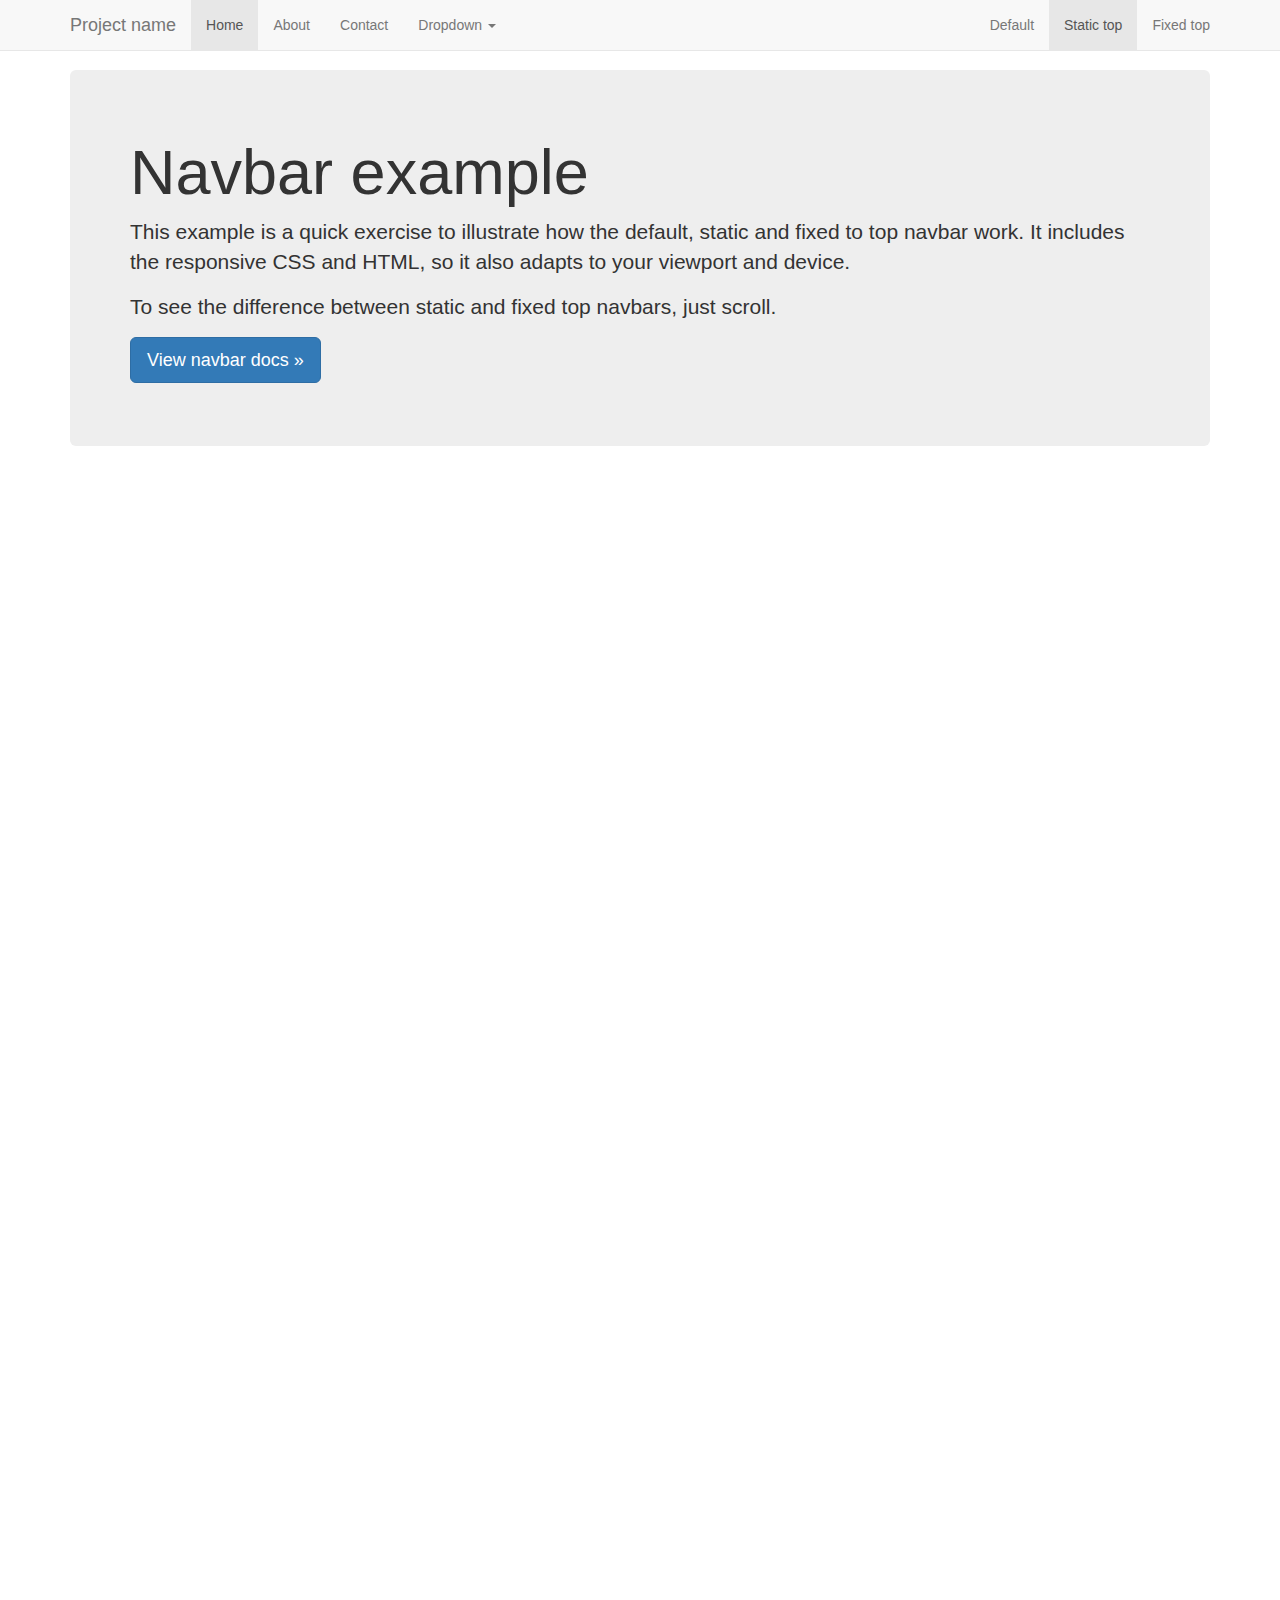
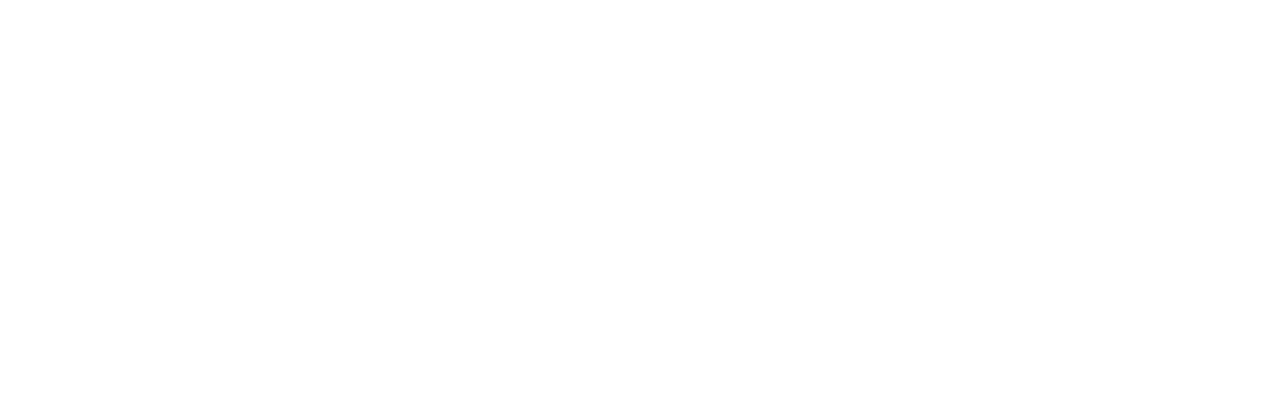
<file: bootstrap-3.3.6/docs/examples/navbar-static-top/index.html>
<!DOCTYPE html>
<html lang="en">
  <head>
    <meta charset="utf-8">
    <meta http-equiv="X-UA-Compatible" content="IE=edge">
    <meta name="viewport" content="width=device-width, initial-scale=1">
    <!-- The above 3 meta tags *must* come first in the head; any other head content must come *after* these tags -->
    <meta name="description" content="">
    <meta name="author" content="">
    <link rel="icon" href="../../favicon.ico">

    <title>Static Top Navbar Example for Bootstrap</title>

    <!-- Bootstrap core CSS -->
    <link href="../../dist/css/bootstrap.min.css" rel="stylesheet">

    <!-- IE10 viewport hack for Surface/desktop Windows 8 bug -->
    <link href="../../assets/css/ie10-viewport-bug-workaround.css" rel="stylesheet">

    <!-- Custom styles for this template -->
    <link href="navbar-static-top.css" rel="stylesheet">

    <!-- Just for debugging purposes. Don't actually copy these 2 lines! -->
    <!--[if lt IE 9]><script src="../../assets/js/ie8-responsive-file-warning.js"></script><![endif]-->
    <script src="../../assets/js/ie-emulation-modes-warning.js"></script>

    <!-- HTML5 shim and Respond.js for IE8 support of HTML5 elements and media queries -->
    <!--[if lt IE 9]>
      <script src="https://oss.maxcdn.com/html5shiv/3.7.2/html5shiv.min.js"></script>
      <script src="https://oss.maxcdn.com/respond/1.4.2/respond.min.js"></script>
    <![endif]-->
  </head>

  <body>

    <!-- Static navbar -->
    <nav class="navbar navbar-default navbar-static-top">
      <div class="container">
        <div class="navbar-header">
          <button type="button" class="navbar-toggle collapsed" data-toggle="collapse" data-target="#navbar" aria-expanded="false" aria-controls="navbar">
            <span class="sr-only">Toggle navigation</span>
            <span class="icon-bar"></span>
            <span class="icon-bar"></span>
            <span class="icon-bar"></span>
          </button>
          <a class="navbar-brand" href="#">Project name</a>
        </div>
        <div id="navbar" class="navbar-collapse collapse">
          <ul class="nav navbar-nav">
            <li class="active"><a href="#">Home</a></li>
            <li><a href="#about">About</a></li>
            <li><a href="#contact">Contact</a></li>
            <li class="dropdown">
              <a href="#" class="dropdown-toggle" data-toggle="dropdown" role="button" aria-haspopup="true" aria-expanded="false">Dropdown <span class="caret"></span></a>
              <ul class="dropdown-menu">
                <li><a href="#">Action</a></li>
                <li><a href="#">Another action</a></li>
                <li><a href="#">Something else here</a></li>
                <li role="separator" class="divider"></li>
                <li class="dropdown-header">Nav header</li>
                <li><a href="#">Separated link</a></li>
                <li><a href="#">One more separated link</a></li>
              </ul>
            </li>
          </ul>
          <ul class="nav navbar-nav navbar-right">
            <li><a href="../navbar/">Default</a></li>
            <li class="active"><a href="./">Static top <span class="sr-only">(current)</span></a></li>
            <li><a href="../navbar-fixed-top/">Fixed top</a></li>
          </ul>
        </div><!--/.nav-collapse -->
      </div>
    </nav>


    <div class="container">

      <!-- Main component for a primary marketing message or call to action -->
      <div class="jumbotron">
        <h1>Navbar example</h1>
        <p>This example is a quick exercise to illustrate how the default, static and fixed to top navbar work. It includes the responsive CSS and HTML, so it also adapts to your viewport and device.</p>
        <p>To see the difference between static and fixed top navbars, just scroll.</p>
        <p>
          <a class="btn btn-lg btn-primary" href="../../components/#navbar" role="button">View navbar docs &raquo;</a>
        </p>
      </div>

    </div> <!-- /container -->


    <!-- Bootstrap core JavaScript
    ================================================== -->
    <!-- Placed at the end of the document so the pages load faster -->
    <script src="https://ajax.googleapis.com/ajax/libs/jquery/1.11.3/jquery.min.js"></script>
    <script>window.jQuery || document.write('<script src="../../assets/js/vendor/jquery.min.js"><\/script>')</script>
    <script src="../../dist/js/bootstrap.min.js"></script>
    <!-- IE10 viewport hack for Surface/desktop Windows 8 bug -->
    <script src="../../assets/js/ie10-viewport-bug-workaround.js"></script>
  </body>
</html>
</file>
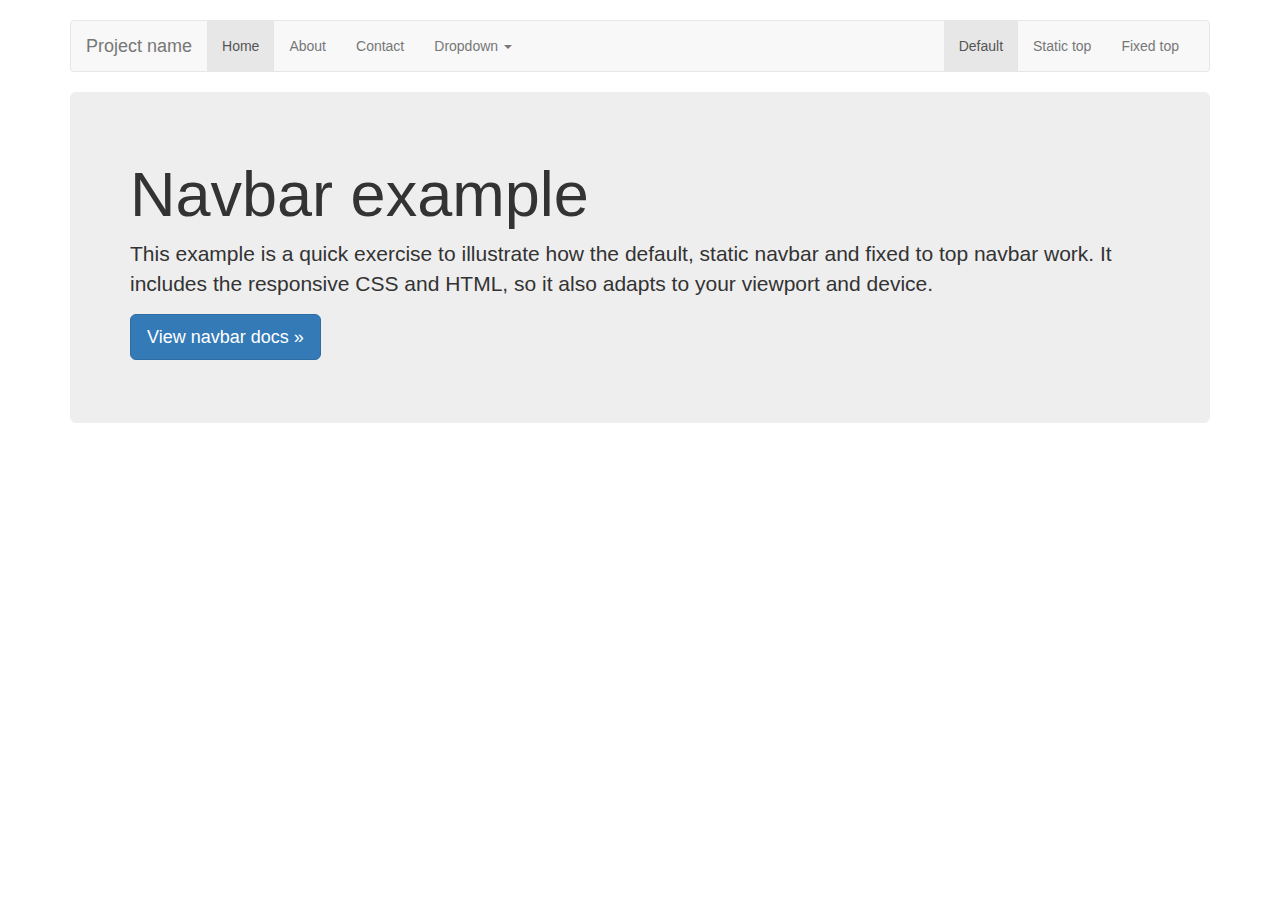
<file: bootstrap-3.3.6/docs/examples/navbar/index.html>
<!DOCTYPE html>
<html lang="en">
  <head>
    <meta charset="utf-8">
    <meta http-equiv="X-UA-Compatible" content="IE=edge">
    <meta name="viewport" content="width=device-width, initial-scale=1">
    <!-- The above 3 meta tags *must* come first in the head; any other head content must come *after* these tags -->
    <meta name="description" content="">
    <meta name="author" content="">
    <link rel="icon" href="../../favicon.ico">

    <title>Navbar Template for Bootstrap</title>

    <!-- Bootstrap core CSS -->
    <link href="../../dist/css/bootstrap.min.css" rel="stylesheet">

    <!-- IE10 viewport hack for Surface/desktop Windows 8 bug -->
    <link href="../../assets/css/ie10-viewport-bug-workaround.css" rel="stylesheet">

    <!-- Custom styles for this template -->
    <link href="navbar.css" rel="stylesheet">

    <!-- Just for debugging purposes. Don't actually copy these 2 lines! -->
    <!--[if lt IE 9]><script src="../../assets/js/ie8-responsive-file-warning.js"></script><![endif]-->
    <script src="../../assets/js/ie-emulation-modes-warning.js"></script>

    <!-- HTML5 shim and Respond.js for IE8 support of HTML5 elements and media queries -->
    <!--[if lt IE 9]>
      <script src="https://oss.maxcdn.com/html5shiv/3.7.2/html5shiv.min.js"></script>
      <script src="https://oss.maxcdn.com/respond/1.4.2/respond.min.js"></script>
    <![endif]-->
  </head>

  <body>

    <div class="container">

      <!-- Static navbar -->
      <nav class="navbar navbar-default">
        <div class="container-fluid">
          <div class="navbar-header">
            <button type="button" class="navbar-toggle collapsed" data-toggle="collapse" data-target="#navbar" aria-expanded="false" aria-controls="navbar">
              <span class="sr-only">Toggle navigation</span>
              <span class="icon-bar"></span>
              <span class="icon-bar"></span>
              <span class="icon-bar"></span>
            </button>
            <a class="navbar-brand" href="#">Project name</a>
          </div>
          <div id="navbar" class="navbar-collapse collapse">
            <ul class="nav navbar-nav">
              <li class="active"><a href="#">Home</a></li>
              <li><a href="#">About</a></li>
              <li><a href="#">Contact</a></li>
              <li class="dropdown">
                <a href="#" class="dropdown-toggle" data-toggle="dropdown" role="button" aria-haspopup="true" aria-expanded="false">Dropdown <span class="caret"></span></a>
                <ul class="dropdown-menu">
                  <li><a href="#">Action</a></li>
                  <li><a href="#">Another action</a></li>
                  <li><a href="#">Something else here</a></li>
                  <li role="separator" class="divider"></li>
                  <li class="dropdown-header">Nav header</li>
                  <li><a href="#">Separated link</a></li>
                  <li><a href="#">One more separated link</a></li>
                </ul>
              </li>
            </ul>
            <ul class="nav navbar-nav navbar-right">
              <li class="active"><a href="./">Default <span class="sr-only">(current)</span></a></li>
              <li><a href="../navbar-static-top/">Static top</a></li>
              <li><a href="../navbar-fixed-top/">Fixed top</a></li>
            </ul>
          </div><!--/.nav-collapse -->
        </div><!--/.container-fluid -->
      </nav>

      <!-- Main component for a primary marketing message or call to action -->
      <div class="jumbotron">
        <h1>Navbar example</h1>
        <p>This example is a quick exercise to illustrate how the default, static navbar and fixed to top navbar work. It includes the responsive CSS and HTML, so it also adapts to your viewport and device.</p>
        <p>
          <a class="btn btn-lg btn-primary" href="../../components/#navbar" role="button">View navbar docs &raquo;</a>
        </p>
      </div>

    </div> <!-- /container -->


    <!-- Bootstrap core JavaScript
    ================================================== -->
    <!-- Placed at the end of the document so the pages load faster -->
    <script src="https://ajax.googleapis.com/ajax/libs/jquery/1.11.3/jquery.min.js"></script>
    <script>window.jQuery || document.write('<script src="../../assets/js/vendor/jquery.min.js"><\/script>')</script>
    <script src="../../dist/js/bootstrap.min.js"></script>
    <!-- IE10 viewport hack for Surface/desktop Windows 8 bug -->
    <script src="../../assets/js/ie10-viewport-bug-workaround.js"></script>
  </body>
</html>
</file>
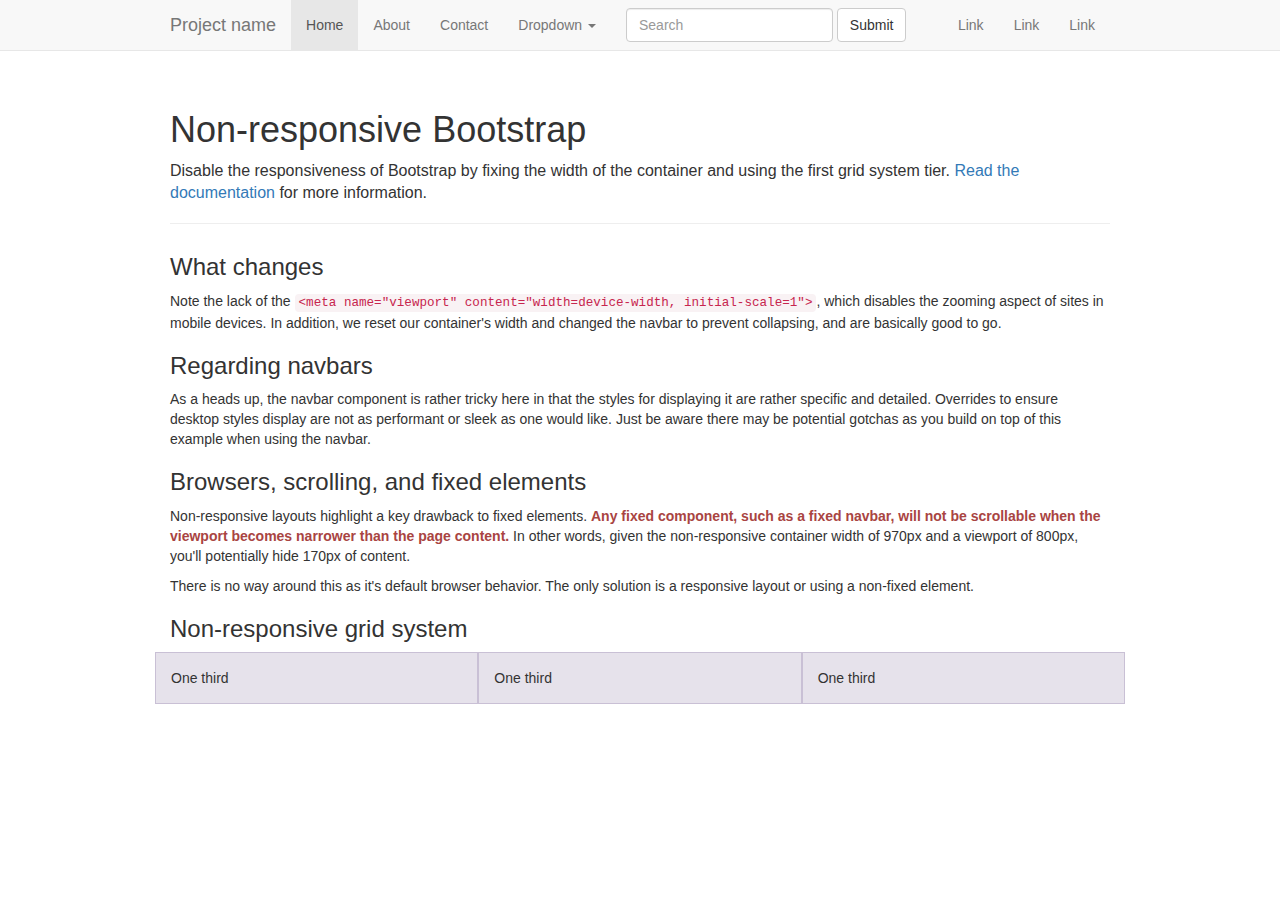
<file: bootstrap-3.3.6/docs/examples/non-responsive/index.html>
<!DOCTYPE html>
<html lang="en">
  <head>
    <meta charset="utf-8">
    <meta http-equiv="X-UA-Compatible" content="IE=edge">
    <!-- The above 2 meta tags *must* come first in the head; any other head content must come *after* these tags -->
    <meta name="description" content="">
    <meta name="author" content="">

    <!-- Note there is no responsive meta tag here -->

    <link rel="icon" href="../../favicon.ico">

    <title>Non-responsive Template for Bootstrap</title>

    <!-- Bootstrap core CSS -->
    <link href="../../dist/css/bootstrap.min.css" rel="stylesheet">

    <!-- IE10 viewport hack for Surface/desktop Windows 8 bug -->
    <link href="../../assets/css/ie10-viewport-bug-workaround.css" rel="stylesheet">

    <!-- Custom styles for this template -->
    <link href="non-responsive.css" rel="stylesheet">

    <!-- Just for debugging purposes. Don't actually copy these 2 lines! -->
    <!--[if lt IE 9]><script src="../../assets/js/ie8-responsive-file-warning.js"></script><![endif]-->
    <script src="../../assets/js/ie-emulation-modes-warning.js"></script>

    <!-- HTML5 shim and Respond.js for IE8 support of HTML5 elements and media queries -->
    <!--[if lt IE 9]>
      <script src="https://oss.maxcdn.com/html5shiv/3.7.2/html5shiv.min.js"></script>
      <script src="https://oss.maxcdn.com/respond/1.4.2/respond.min.js"></script>
    <![endif]-->
  </head>

  <body>

    <!-- Fixed navbar -->
    <nav class="navbar navbar-default navbar-fixed-top">
      <div class="container">
        <div class="navbar-header">
          <!-- The mobile navbar-toggle button can be safely removed since you do not need it in a non-responsive implementation -->
          <a class="navbar-brand" href="#">Project name</a>
        </div>
        <!-- Note that the .navbar-collapse and .collapse classes have been removed from the #navbar -->
        <div id="navbar">
          <ul class="nav navbar-nav">
            <li class="active"><a href="#">Home</a></li>
            <li><a href="#about">About</a></li>
            <li><a href="#contact">Contact</a></li>
            <li class="dropdown">
              <a href="#" class="dropdown-toggle" data-toggle="dropdown" role="button" aria-haspopup="true" aria-expanded="false">Dropdown <span class="caret"></span></a>
              <ul class="dropdown-menu">
                <li><a href="#">Action</a></li>
                <li><a href="#">Another action</a></li>
                <li><a href="#">Something else here</a></li>
                <li role="separator" class="divider"></li>
                <li class="dropdown-header">Nav header</li>
                <li><a href="#">Separated link</a></li>
                <li><a href="#">One more separated link</a></li>
              </ul>
            </li>
          </ul>
          <form class="navbar-form navbar-left" role="search">
            <div class="form-group">
              <input type="text" class="form-control" placeholder="Search">
            </div>
            <button type="submit" class="btn btn-default">Submit</button>
          </form>
          <ul class="nav navbar-nav navbar-right">
            <li><a href="#">Link</a></li>
            <li><a href="#">Link</a></li>
            <li><a href="#">Link</a></li>
          </ul>
        </div><!--/.nav-collapse -->
      </div>
    </nav>

    <div class="container">

      <div class="page-header">
        <h1>Non-responsive Bootstrap</h1>
        <p class="lead">Disable the responsiveness of Bootstrap by fixing the width of the container and using the first grid system tier. <a href="http://getbootstrap.com/getting-started/#disable-responsive">Read the documentation</a> for more information.</p>
      </div>

      <h3>What changes</h3>
      <p>Note the lack of the <code>&lt;meta name="viewport" content="width=device-width, initial-scale=1"&gt;</code>, which disables the zooming aspect of sites in mobile devices. In addition, we reset our container's width and changed the navbar to prevent collapsing, and are basically good to go.</p>

      <h3>Regarding navbars</h3>
      <p>As a heads up, the navbar component is rather tricky here in that the styles for displaying it are rather specific and detailed. Overrides to ensure desktop styles display are not as performant or sleek as one would like. Just be aware there may be potential gotchas as you build on top of this example when using the navbar.</p>

      <h3>Browsers, scrolling, and fixed elements</h3>
      <p>Non-responsive layouts highlight a key drawback to fixed elements. <strong class="text-danger">Any fixed component, such as a fixed navbar, will not be scrollable when the viewport becomes narrower than the page content.</strong> In other words, given the non-responsive container width of 970px and a viewport of 800px, you'll potentially hide 170px of content.</p>
      <p>There is no way around this as it's default browser behavior. The only solution is a responsive layout or using a non-fixed element.</p>

      <h3>Non-responsive grid system</h3>
      <div class="row">
        <div class="col-xs-4">One third</div>
        <div class="col-xs-4">One third</div>
        <div class="col-xs-4">One third</div>
      </div>

    </div> <!-- /container -->


    <!-- Bootstrap core JavaScript
    ================================================== -->
    <!-- Placed at the end of the document so the pages load faster -->
    <script src="https://ajax.googleapis.com/ajax/libs/jquery/1.11.3/jquery.min.js"></script>
    <script>window.jQuery || document.write('<script src="../../assets/js/vendor/jquery.min.js"><\/script>')</script>
    <script src="../../dist/js/bootstrap.min.js"></script>
    <!-- IE10 viewport hack for Surface/desktop Windows 8 bug -->
    <script src="../../assets/js/ie10-viewport-bug-workaround.js"></script>
  </body>
</html>
</file>
<file: bootstrap-3.3.6/docs/examples/blog/blog.css>
/*
 * Globals
 */

body {
  font-family: Georgia, "Times New Roman", Times, serif;
  color: #555;
}

h1, .h1,
h2, .h2,
h3, .h3,
h4, .h4,
h5, .h5,
h6, .h6 {
  margin-top: 0;
  font-family: "Helvetica Neue", Helvetica, Arial, sans-serif;
  font-weight: normal;
  color: #333;
}


/*
 * Override Bootstrap's default container.
 */

@media (min-width: 1200px) {
  .container {
    width: 970px;
  }
}


/*
 * Masthead for nav
 */

.blog-masthead {
  background-color: #428bca;
  -webkit-box-shadow: inset 0 -2px 5px rgba(0,0,0,.1);
          box-shadow: inset 0 -2px 5px rgba(0,0,0,.1);
}

/* Nav links */
.blog-nav-item {
  position: relative;
  display: inline-block;
  padding: 10px;
  font-weight: 500;
  color: #cdddeb;
}
.blog-nav-item:hover,
.blog-nav-item:focus {
  color: #fff;
  text-decoration: none;
}

/* Active state gets a caret at the bottom */
.blog-nav .active {
  color: #fff;
}
.blog-nav .active:after {
  position: absolute;
  bottom: 0;
  left: 50%;
  width: 0;
  height: 0;
  margin-left: -5px;
  vertical-align: middle;
  content: " ";
  border-right: 5px solid transparent;
  border-bottom: 5px solid;
  border-left: 5px solid transparent;
}


/*
 * Blog name and description
 */

.blog-header {
  padding-top: 20px;
  padding-bottom: 20px;
}
.blog-title {
  margin-top: 30px;
  margin-bottom: 0;
  font-size: 60px;
  font-weight: normal;
}
.blog-description {
  font-size: 20px;
  color: #999;
}


/*
 * Main column and sidebar layout
 */

.blog-main {
  font-size: 18px;
  line-height: 1.5;
}

/* Sidebar modules for boxing content */
.sidebar-module {
  padding: 15px;
  margin: 0 -15px 15px;
}
.sidebar-module-inset {
  padding: 15px;
  background-color: #f5f5f5;
  border-radius: 4px;
}
.sidebar-module-inset p:last-child,
.sidebar-module-inset ul:last-child,
.sidebar-module-inset ol:last-child {
  margin-bottom: 0;
}


/* Pagination */
.pager {
  margin-bottom: 60px;
  text-align: left;
}
.pager > li > a {
  width: 140px;
  padding: 10px 20px;
  text-align: center;
  border-radius: 30px;
}


/*
 * Blog posts
 */

.blog-post {
  margin-bottom: 60px;
}
.blog-post-title {
  margin-bottom: 5px;
  font-size: 40px;
}
.blog-post-meta {
  margin-bottom: 20px;
  color: #999;
}


/*
 * Footer
 */

.blog-footer {
  padding: 40px 0;
  color: #999;
  text-align: center;
  background-color: #f9f9f9;
  border-top: 1px solid #e5e5e5;
}
.blog-footer p:last-child {
  margin-bottom: 0;
}
</file>
<file: bootstrap-3.3.6/docs/examples/carousel/carousel.css>
/* GLOBAL STYLES
-------------------------------------------------- */
/* Padding below the footer and lighter body text */

body {
  padding-bottom: 40px;
  color: #5a5a5a;
}


/* CUSTOMIZE THE NAVBAR
-------------------------------------------------- */

/* Special class on .container surrounding .navbar, used for positioning it into place. */
.navbar-wrapper {
  position: absolute;
  top: 0;
  right: 0;
  left: 0;
  z-index: 20;
}

/* Flip around the padding for proper display in narrow viewports */
.navbar-wrapper > .container {
  padding-right: 0;
  padding-left: 0;
}
.navbar-wrapper .navbar {
  padding-right: 15px;
  padding-left: 15px;
}
.navbar-wrapper .navbar .container {
  width: auto;
}


/* CUSTOMIZE THE CAROUSEL
-------------------------------------------------- */

/* Carousel base class */
.carousel {
  height: 500px;
  margin-bottom: 60px;
}
/* Since positioning the image, we need to help out the caption */
.carousel-caption {
  z-index: 10;
}

/* Declare heights because of positioning of img element */
.carousel .item {
  height: 500px;
  background-color: #777;
}
.carousel-inner > .item > img {
  position: absolute;
  top: 0;
  left: 0;
  min-width: 100%;
  height: 500px;
}


/* MARKETING CONTENT
-------------------------------------------------- */

/* Center align the text within the three columns below the carousel */
.marketing .col-lg-4 {
  margin-bottom: 20px;
  text-align: center;
}
.marketing h2 {
  font-weight: normal;
}
.marketing .col-lg-4 p {
  margin-right: 10px;
  margin-left: 10px;
}


/* Featurettes
------------------------- */

.featurette-divider {
  margin: 80px 0; /* Space out the Bootstrap <hr> more */
}

/* Thin out the marketing headings */
.featurette-heading {
  font-weight: 300;
  line-height: 1;
  letter-spacing: -1px;
}


/* RESPONSIVE CSS
-------------------------------------------------- */

@media (min-width: 768px) {
  /* Navbar positioning foo */
  .navbar-wrapper {
    margin-top: 20px;
  }
  .navbar-wrapper .container {
    padding-right: 15px;
    padding-left: 15px;
  }
  .navbar-wrapper .navbar {
    padding-right: 0;
    padding-left: 0;
  }

  /* The navbar becomes detached from the top, so we round the corners */
  .navbar-wrapper .navbar {
    border-radius: 4px;
  }

  /* Bump up size of carousel content */
  .carousel-caption p {
    margin-bottom: 20px;
    font-size: 21px;
    line-height: 1.4;
  }

  .featurette-heading {
    font-size: 50px;
  }
}

@media (min-width: 992px) {
  .featurette-heading {
    margin-top: 120px;
  }
}
</file>
<file: bootstrap-3.3.6/docs/examples/cover/cover.css>
/*
 * Globals
 */

/* Links */
a,
a:focus,
a:hover {
  color: #fff;
}

/* Custom default button */
.btn-default,
.btn-default:hover,
.btn-default:focus {
  color: #333;
  text-shadow: none; /* Prevent inheritence from `body` */
  background-color: #fff;
  border: 1px solid #fff;
}


/*
 * Base structure
 */

html,
body {
  height: 100%;
  background-color: #333;
}
body {
  color: #fff;
  text-align: center;
  text-shadow: 0 1px 3px rgba(0,0,0,.5);
}

/* Extra markup and styles for table-esque vertical and horizontal centering */
.site-wrapper {
  display: table;
  width: 100%;
  height: 100%; /* For at least Firefox */
  min-height: 100%;
  -webkit-box-shadow: inset 0 0 100px rgba(0,0,0,.5);
          box-shadow: inset 0 0 100px rgba(0,0,0,.5);
}
.site-wrapper-inner {
  display: table-cell;
  vertical-align: top;
}
.cover-container {
  margin-right: auto;
  margin-left: auto;
}

/* Padding for spacing */
.inner {
  padding: 30px;
}


/*
 * Header
 */
.masthead-brand {
  margin-top: 10px;
  margin-bottom: 10px;
}

.masthead-nav > li {
  display: inline-block;
}
.masthead-nav > li + li {
  margin-left: 20px;
}
.masthead-nav > li > a {
  padding-right: 0;
  padding-left: 0;
  font-size: 16px;
  font-weight: bold;
  color: #fff; /* IE8 proofing */
  color: rgba(255,255,255,.75);
  border-bottom: 2px solid transparent;
}
.masthead-nav > li > a:hover,
.masthead-nav > li > a:focus {
  background-color: transparent;
  border-bottom-color: #a9a9a9;
  border-bottom-color: rgba(255,255,255,.25);
}
.masthead-nav > .active > a,
.masthead-nav > .active > a:hover,
.masthead-nav > .active > a:focus {
  color: #fff;
  border-bottom-color: #fff;
}

@media (min-width: 768px) {
  .masthead-brand {
    float: left;
  }
  .masthead-nav {
    float: right;
  }
}


/*
 * Cover
 */

.cover {
  padding: 0 20px;
}
.cover .btn-lg {
  padding: 10px 20px;
  font-weight: bold;
}


/*
 * Footer
 */

.mastfoot {
  color: #999; /* IE8 proofing */
  color: rgba(255,255,255,.5);
}


/*
 * Affix and center
 */

@media (min-width: 768px) {
  /* Pull out the header and footer */
  .masthead {
    position: fixed;
    top: 0;
  }
  .mastfoot {
    position: fixed;
    bottom: 0;
  }
  /* Start the vertical centering */
  .site-wrapper-inner {
    vertical-align: middle;
  }
  /* Handle the widths */
  .masthead,
  .mastfoot,
  .cover-container {
    width: 100%; /* Must be percentage or pixels for horizontal alignment */
  }
}

@media (min-width: 992px) {
  .masthead,
  .mastfoot,
  .cover-container {
    width: 700px;
  }
}
</file>
<file: bootstrap-3.3.6/docs/examples/dashboard/dashboard.css>
/*
 * Base structure
 */

/* Move down content because we have a fixed navbar that is 50px tall */
body {
  padding-top: 50px;
}


/*
 * Global add-ons
 */

.sub-header {
  padding-bottom: 10px;
  border-bottom: 1px solid #eee;
}

/*
 * Top navigation
 * Hide default border to remove 1px line.
 */
.navbar-fixed-top {
  border: 0;
}

/*
 * Sidebar
 */

/* Hide for mobile, show later */
.sidebar {
  display: none;
}
@media (min-width: 768px) {
  .sidebar {
    position: fixed;
    top: 51px;
    bottom: 0;
    left: 0;
    z-index: 1000;
    display: block;
    padding: 20px;
    overflow-x: hidden;
    overflow-y: auto; /* Scrollable contents if viewport is shorter than content. */
    background-color: #f5f5f5;
    border-right: 1px solid #eee;
  }
}

/* Sidebar navigation */
.nav-sidebar {
  margin-right: -21px; /* 20px padding + 1px border */
  margin-bottom: 20px;
  margin-left: -20px;
}
.nav-sidebar > li > a {
  padding-right: 20px;
  padding-left: 20px;
}
.nav-sidebar > .active > a,
.nav-sidebar > .active > a:hover,
.nav-sidebar > .active > a:focus {
  color: #fff;
  background-color: #428bca;
}


/*
 * Main content
 */

.main {
  padding: 20px;
}
@media (min-width: 768px) {
  .main {
    padding-right: 40px;
    padding-left: 40px;
  }
}
.main .page-header {
  margin-top: 0;
}


/*
 * Placeholder dashboard ideas
 */

.placeholders {
  margin-bottom: 30px;
  text-align: center;
}
.placeholders h4 {
  margin-bottom: 0;
}
.placeholder {
  margin-bottom: 20px;
}
.placeholder img {
  display: inline-block;
  border-radius: 50%;
}
</file>
<file: bootstrap-3.3.6/docs/examples/grid/grid.css>
h4 {
  margin-top: 25px;
}
.row {
  margin-bottom: 20px;
}
.row .row {
  margin-top: 10px;
  margin-bottom: 0;
}
[class*="col-"] {
  padding-top: 15px;
  padding-bottom: 15px;
  background-color: #eee;
  background-color: rgba(86,61,124,.15);
  border: 1px solid #ddd;
  border: 1px solid rgba(86,61,124,.2);
}

hr {
  margin-top: 40px;
  margin-bottom: 40px;
}
</file>
<file: bootstrap-3.3.6/docs/examples/jumbotron-narrow/jumbotron-narrow.css>
/* Space out content a bit */
body {
  padding-top: 20px;
  padding-bottom: 20px;
}

/* Everything but the jumbotron gets side spacing for mobile first views */
.header,
.marketing,
.footer {
  padding-right: 15px;
  padding-left: 15px;
}

/* Custom page header */
.header {
  padding-bottom: 20px;
  border-bottom: 1px solid #e5e5e5;
}
/* Make the masthead heading the same height as the navigation */
.header h3 {
  margin-top: 0;
  margin-bottom: 0;
  line-height: 40px;
}

/* Custom page footer */
.footer {
  padding-top: 19px;
  color: #777;
  border-top: 1px solid #e5e5e5;
}

/* Customize container */
@media (min-width: 768px) {
  .container {
    max-width: 730px;
  }
}
.container-narrow > hr {
  margin: 30px 0;
}

/* Main marketing message and sign up button */
.jumbotron {
  text-align: center;
  border-bottom: 1px solid #e5e5e5;
}
.jumbotron .btn {
  padding: 14px 24px;
  font-size: 21px;
}

/* Supporting marketing content */
.marketing {
  margin: 40px 0;
}
.marketing p + h4 {
  margin-top: 28px;
}

/* Responsive: Portrait tablets and up */
@media screen and (min-width: 768px) {
  /* Remove the padding we set earlier */
  .header,
  .marketing,
  .footer {
    padding-right: 0;
    padding-left: 0;
  }
  /* Space out the masthead */
  .header {
    margin-bottom: 30px;
  }
  /* Remove the bottom border on the jumbotron for visual effect */
  .jumbotron {
    border-bottom: 0;
  }
}
</file>
<file: bootstrap-3.3.6/docs/examples/jumbotron/jumbotron.css>
/* Move down content because we have a fixed navbar that is 50px tall */
body {
  padding-top: 50px;
  padding-bottom: 20px;
}
</file>
<file: bootstrap-3.3.6/docs/examples/justified-nav/justified-nav.css>
body {
  padding-top: 20px;
}

.footer {
  padding-top: 40px;
  padding-bottom: 40px;
  margin-top: 40px;
  border-top: 1px solid #eee;
}

/* Main marketing message and sign up button */
.jumbotron {
  text-align: center;
  background-color: transparent;
}
.jumbotron .btn {
  padding: 14px 24px;
  font-size: 21px;
}

/* Customize the nav-justified links to be fill the entire space of the .navbar */

.nav-justified {
  background-color: #eee;
  border: 1px solid #ccc;
  border-radius: 5px;
}
.nav-justified > li > a {
  padding-top: 15px;
  padding-bottom: 15px;
  margin-bottom: 0;
  font-weight: bold;
  color: #777;
  text-align: center;
  background-color: #e5e5e5; /* Old browsers */
  background-image: -webkit-gradient(linear, left top, left bottom, from(#f5f5f5), to(#e5e5e5));
  background-image: -webkit-linear-gradient(top, #f5f5f5 0%, #e5e5e5 100%);
  background-image:      -o-linear-gradient(top, #f5f5f5 0%, #e5e5e5 100%);
  background-image:         linear-gradient(to bottom, #f5f5f5 0%,#e5e5e5 100%);
  filter: progid:DXImageTransform.Microsoft.gradient( startColorstr='#f5f5f5', endColorstr='#e5e5e5',GradientType=0 ); /* IE6-9 */
  background-repeat: repeat-x; /* Repeat the gradient */
  border-bottom: 1px solid #d5d5d5;
}
.nav-justified > .active > a,
.nav-justified > .active > a:hover,
.nav-justified > .active > a:focus {
  background-color: #ddd;
  background-image: none;
  -webkit-box-shadow: inset 0 3px 7px rgba(0,0,0,.15);
          box-shadow: inset 0 3px 7px rgba(0,0,0,.15);
}
.nav-justified > li:first-child > a {
  border-radius: 5px 5px 0 0;
}
.nav-justified > li:last-child > a {
  border-bottom: 0;
  border-radius: 0 0 5px 5px;
}

@media (min-width: 768px) {
  .nav-justified {
    max-height: 52px;
  }
  .nav-justified > li > a {
    border-right: 1px solid #d5d5d5;
    border-left: 1px solid #fff;
  }
  .nav-justified > li:first-child > a {
    border-left: 0;
    border-radius: 5px 0 0 5px;
  }
  .nav-justified > li:last-child > a {
    border-right: 0;
    border-radius: 0 5px 5px 0;
  }
}

/* Responsive: Portrait tablets and up */
@media screen and (min-width: 768px) {
  /* Remove the padding we set earlier */
  .masthead,
  .marketing,
  .footer {
    padding-right: 0;
    padding-left: 0;
  }
}
</file>
<file: bootstrap-3.3.6/docs/examples/navbar-fixed-top/navbar-fixed-top.css>
body {
  min-height: 2000px;
  padding-top: 70px;
}
</file>
<file: bootstrap-3.3.6/docs/examples/navbar-static-top/navbar-static-top.css>
body {
  min-height: 2000px;
}

.navbar-static-top {
  margin-bottom: 19px;
}
</file>
<file: bootstrap-3.3.6/docs/examples/navbar/navbar.css>
body {
  padding-top: 20px;
  padding-bottom: 20px;
}

.navbar {
  margin-bottom: 20px;
}
</file>
<file: bootstrap-3.3.6/docs/examples/non-responsive/non-responsive.css>
/* Template-specific stuff
 *
 * Customizations just for the template; these are not necessary for anything
 * with disabling the responsiveness.
 */

/* Account for fixed navbar */
body {
  padding-top: 70px;
  padding-bottom: 30px;
}

body,
.navbar-fixed-top,
.navbar-fixed-bottom {
  min-width: 970px;
}

/* Don't let the lead text change font-size. */
.lead {
  font-size: 16px;
}

/* Finesse the page header spacing */
.page-header {
  margin-bottom: 30px;
}
.page-header .lead {
  margin-bottom: 10px;
}


/* Non-responsive overrides
 *
 * Utilize the following CSS to disable the responsive-ness of the container,
 * grid system, and navbar.
 */

/* Reset the container */
.container {
  width: 970px;
  max-width: none !important;
}

/* Demonstrate the grids */
.col-xs-4 {
  padding-top: 15px;
  padding-bottom: 15px;
  background-color: #eee;
  background-color: rgba(86,61,124,.15);
  border: 1px solid #ddd;
  border: 1px solid rgba(86,61,124,.2);
}

.container .navbar-header,
.container .navbar-collapse {
  margin-right: 0;
  margin-left: 0;
}

/* Always float the navbar header */
.navbar-header {
  float: left;
}

/* Undo the collapsing navbar */
.navbar-collapse {
  display: block !important;
  height: auto !important;
  padding-bottom: 0;
  overflow: visible !important;
  visibility: visible !important;
}

.navbar-toggle {
  display: none;
}
.navbar-collapse {
  border-top: 0;
}

.navbar-brand {
  margin-left: -15px;
}

/* Always apply the floated nav */
.navbar-nav {
  float: left;
  margin: 0;
}
.navbar-nav > li {
  float: left;
}
.navbar-nav > li > a {
  padding: 15px;
}

/* Redeclare since we override the float above */
.navbar-nav.navbar-right {
  float: right;
}

/* Undo custom dropdowns */
.navbar .navbar-nav .open .dropdown-menu {
  position: absolute;
  float: left;
  background-color: #fff;
  border: 1px solid #ccc;
  border: 1px solid rgba(0, 0, 0, .15);
  border-width: 0 1px 1px;
  border-radius: 0 0 4px 4px;
  -webkit-box-shadow: 0 6px 12px rgba(0, 0, 0, .175);
          box-shadow: 0 6px 12px rgba(0, 0, 0, .175);
}
.navbar-default .navbar-nav .open .dropdown-menu > li > a {
  color: #333;
}
.navbar .navbar-nav .open .dropdown-menu > li > a:hover,
.navbar .navbar-nav .open .dropdown-menu > li > a:focus,
.navbar .navbar-nav .open .dropdown-menu > .active > a,
.navbar .navbar-nav .open .dropdown-menu > .active > a:hover,
.navbar .navbar-nav .open .dropdown-menu > .active > a:focus {
  color: #fff !important;
  background-color: #428bca !important;
}
.navbar .navbar-nav .open .dropdown-menu > .disabled > a,
.navbar .navbar-nav .open .dropdown-menu > .disabled > a:hover,
.navbar .navbar-nav .open .dropdown-menu > .disabled > a:focus {
  color: #999 !important;
  background-color: transparent !important;
}

/* Undo form expansion */
.navbar-form {
  float: left;
  width: auto;
  padding-top: 0;
  padding-bottom: 0;
  margin-right: 0;
  margin-left: 0;
  border: 0;
  -webkit-box-shadow: none;
          box-shadow: none;
}

/* Copy-pasted from forms.less since we mixin the .form-inline styles. */
.navbar-form .form-group {
  display: inline-block;
  margin-bottom: 0;
  vertical-align: middle;
}

.navbar-form .form-control {
  display: inline-block;
  width: auto;
  vertical-align: middle;
}

.navbar-form .form-control-static {
  display: inline-block;
}

.navbar-form .input-group {
  display: inline-table;
  vertical-align: middle;
}

.navbar-form .input-group .input-group-addon,
.navbar-form .input-group .input-group-btn,
.navbar-form .input-group .form-control {
  width: auto;
}

.navbar-form .input-group > .form-control {
  width: 100%;
}

.navbar-form .control-label {
  margin-bottom: 0;
  vertical-align: middle;
}

.navbar-form .radio,
.navbar-form .checkbox {
  display: inline-block;
  margin-top: 0;
  margin-bottom: 0;
  vertical-align: middle;
}

.navbar-form .radio label,
.navbar-form .checkbox label {
  padding-left: 0;
}

.navbar-form .radio input[type="radio"],
.navbar-form .checkbox input[type="checkbox"] {
  position: relative;
  margin-left: 0;
}

.navbar-form .has-feedback .form-control-feedback {
  top: 0;
}

/* Undo inline form compaction on small screens */
.form-inline .form-group {
  display: inline-block;
  margin-bottom: 0;
  vertical-align: middle;
}

.form-inline .form-control {
  display: inline-block;
  width: auto;
  vertical-align: middle;
}

.form-inline .form-control-static {
  display: inline-block;
}

.form-inline .input-group {
  display: inline-table;
  vertical-align: middle;
}
.form-inline .input-group .input-group-addon,
.form-inline .input-group .input-group-btn,
.form-inline .input-group .form-control {
  width: auto;
}

.form-inline .input-group > .form-control {
  width: 100%;
}

.form-inline .control-label {
  margin-bottom: 0;
  vertical-align: middle;
}

.form-inline .radio,
.form-inline .checkbox {
  display: inline-block;
  margin-top: 0;
  margin-bottom: 0;
  vertical-align: middle;
}
.form-inline .radio label,
.form-inline .checkbox label {
  padding-left: 0;
}

.form-inline .radio input[type="radio"],
.form-inline .checkbox input[type="checkbox"] {
  position: relative;
  margin-left: 0;
}

.form-inline .has-feedback .form-control-feedback {
  top: 0;
}
</file>
<file: bootstrap-3.3.6/js/tests/vendor/qunit.css>
/*!
 * QUnit 1.17.1
 * http://qunitjs.com/
 *
 * Copyright jQuery Foundation and other contributors
 * Released under the MIT license
 * http://jquery.org/license
 *
 * Date: 2015-01-20T19:39Z
 */

/** Font Family and Sizes */

#qunit-tests, #qunit-header, #qunit-banner, #qunit-testrunner-toolbar, #qunit-userAgent, #qunit-testresult {
	font-family: "Helvetica Neue Light", "HelveticaNeue-Light", "Helvetica Neue", Calibri, Helvetica, Arial, sans-serif;
}

#qunit-testrunner-toolbar, #qunit-userAgent, #qunit-testresult, #qunit-tests li { font-size: small; }
#qunit-tests { font-size: smaller; }


/** Resets */

#qunit-tests, #qunit-header, #qunit-banner, #qunit-userAgent, #qunit-testresult, #qunit-modulefilter {
	margin: 0;
	padding: 0;
}


/** Header */

#qunit-header {
	padding: 0.5em 0 0.5em 1em;

	color: #8699A4;
	background-color: #0D3349;

	font-size: 1.5em;
	line-height: 1em;
	font-weight: 400;

	border-radius: 5px 5px 0 0;
}

#qunit-header a {
	text-decoration: none;
	color: #C2CCD1;
}

#qunit-header a:hover,
#qunit-header a:focus {
	color: #FFF;
}

#qunit-testrunner-toolbar label {
	display: inline-block;
	padding: 0 0.5em 0 0.1em;
}

#qunit-banner {
	height: 5px;
}

#qunit-testrunner-toolbar {
	padding: 0.5em 1em 0.5em 1em;
	color: #5E740B;
	background-color: #EEE;
	overflow: hidden;
}

#qunit-userAgent {
	padding: 0.5em 1em 0.5em 1em;
	background-color: #2B81AF;
	color: #FFF;
	text-shadow: rgba(0, 0, 0, 0.5) 2px 2px 1px;
}

#qunit-modulefilter-container {
	float: right;
	padding: 0.2em;
}

.qunit-url-config {
	display: inline-block;
	padding: 0.1em;
}

.qunit-filter {
	display: block;
	float: right;
	margin-left: 1em;
}

/** Tests: Pass/Fail */

#qunit-tests {
	list-style-position: inside;
}

#qunit-tests li {
	padding: 0.4em 1em 0.4em 1em;
	border-bottom: 1px solid #FFF;
	list-style-position: inside;
}

#qunit-tests > li {
	display: none;
}

#qunit-tests li.running,
#qunit-tests li.pass,
#qunit-tests li.fail,
#qunit-tests li.skipped {
	display: list-item;
}

#qunit-tests.hidepass li.running,
#qunit-tests.hidepass li.pass {
	display: none;
}

#qunit-tests li strong {
	cursor: pointer;
}

#qunit-tests li.skipped strong {
	cursor: default;
}

#qunit-tests li a {
	padding: 0.5em;
	color: #C2CCD1;
	text-decoration: none;
}
#qunit-tests li a:hover,
#qunit-tests li a:focus {
	color: #000;
}

#qunit-tests li .runtime {
	float: right;
	font-size: smaller;
}

.qunit-assert-list {
	margin-top: 0.5em;
	padding: 0.5em;

	background-color: #FFF;

	border-radius: 5px;
}

.qunit-collapsed {
	display: none;
}

#qunit-tests table {
	border-collapse: collapse;
	margin-top: 0.2em;
}

#qunit-tests th {
	text-align: right;
	vertical-align: top;
	padding: 0 0.5em 0 0;
}

#qunit-tests td {
	vertical-align: top;
}

#qunit-tests pre {
	margin: 0;
	white-space: pre-wrap;
	word-wrap: break-word;
}

#qunit-tests del {
	background-color: #E0F2BE;
	color: #374E0C;
	text-decoration: none;
}

#qunit-tests ins {
	background-color: #FFCACA;
	color: #500;
	text-decoration: none;
}

/*** Test Counts */

#qunit-tests b.counts                       { color: #000; }
#qunit-tests b.passed                       { color: #5E740B; }
#qunit-tests b.failed                       { color: #710909; }

#qunit-tests li li {
	padding: 5px;
	background-color: #FFF;
	border-bottom: none;
	list-style-position: inside;
}

/*** Passing Styles */

#qunit-tests li li.pass {
	color: #3C510C;
	background-color: #FFF;
	border-left: 10px solid #C6E746;
}

#qunit-tests .pass                          { color: #528CE0; background-color: #D2E0E6; }
#qunit-tests .pass .test-name               { color: #366097; }

#qunit-tests .pass .test-actual,
#qunit-tests .pass .test-expected           { color: #999; }

#qunit-banner.qunit-pass                    { background-color: #C6E746; }

/*** Failing Styles */

#qunit-tests li li.fail {
	color: #710909;
	background-color: #FFF;
	border-left: 10px solid #EE5757;
	white-space: pre;
}

#qunit-tests > li:last-child {
	border-radius: 0 0 5px 5px;
}

#qunit-tests .fail                          { color: #000; background-color: #EE5757; }
#qunit-tests .fail .test-name,
#qunit-tests .fail .module-name             { color: #000; }

#qunit-tests .fail .test-actual             { color: #EE5757; }
#qunit-tests .fail .test-expected           { color: #008000; }

#qunit-banner.qunit-fail                    { background-color: #EE5757; }

/*** Skipped tests */

#qunit-tests .skipped {
	background-color: #EBECE9;
}

#qunit-tests .qunit-skipped-label {
	background-color: #F4FF77;
	display: inline-block;
	font-style: normal;
	color: #366097;
	line-height: 1.8em;
	padding: 0 0.5em;
	margin: -0.4em 0.4em -0.4em 0;
}

/** Result */

#qunit-testresult {
	padding: 0.5em 1em 0.5em 1em;

	color: #2B81AF;
	background-color: #D2E0E6;

	border-bottom: 1px solid #FFF;
}
#qunit-testresult .module-name {
	font-weight: 700;
}

/** Fixture */

#qunit-fixture {
	position: absolute;
	top: -10000px;
	left: -10000px;
	width: 1000px;
	height: 1000px;
}
</file>
<file: bootstrap-3.3.6/docs/assets/css/ie10-viewport-bug-workaround.css>
/*!
 * IE10 viewport hack for Surface/desktop Windows 8 bug
 * Copyright 2014-2015 Twitter, Inc.
 * Licensed under MIT (https://github.com/twbs/bootstrap/blob/master/LICENSE)
 */

/*
 * See the Getting Started docs for more information:
 * http://getbootstrap.com/getting-started/#support-ie10-width
 */
@-webkit-viewport { width: device-width; }
@-moz-viewport    { width: device-width; }
@-ms-viewport     { width: device-width; }
@-o-viewport      { width: device-width; }
@viewport         { width: device-width; }
</file>
